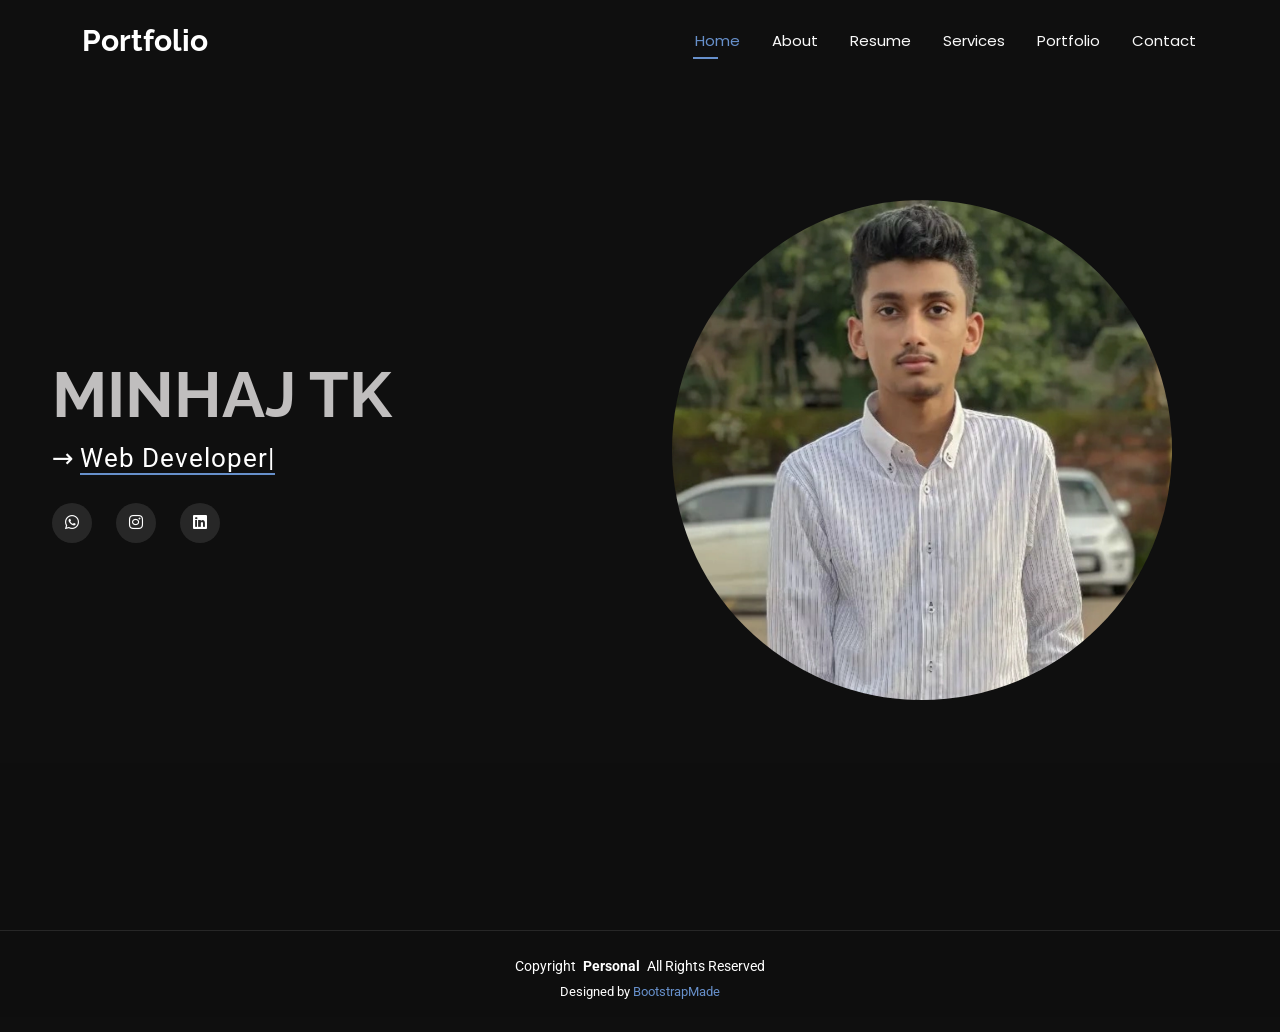
<file: index.html>
<!DOCTYPE html>
<html lang="en">

<head>
  <meta charset="utf-8">
  <meta content="width=device-width, initial-scale=1.0" name="viewport">
  <title> Minhaj TK | Portfolio</title>
  <meta name="description" content="">
  <meta name="keywords" content="">

  <!-- Favicons -->
  <link href="assets/img/apple-touch-icon.png" rel="apple-touch-icon">
  <link rel="icon" href="assets/img/fav.png">

  <!-- Fonts -->
  <link href="https://fonts.googleapis.com" rel="preconnect">
  <link href="https://fonts.gstatic.com" rel="preconnect" crossorigin>
  <link
    href="https://fonts.googleapis.com/css2?family=Roboto:ital,wght@0,100;0,300;0,400;0,500;0,700;0,900;1,100;1,300;1,400;1,500;1,700;1,900&family=Poppins:ital,wght@0,100;0,200;0,300;0,400;0,500;0,600;0,700;0,800;0,900;1,100;1,200;1,300;1,400;1,500;1,600;1,700;1,800;1,900&family=Raleway:ital,wght@0,100;0,200;0,300;0,400;0,500;0,600;0,700;0,800;0,900;1,100;1,200;1,300;1,400;1,500;1,600;1,700;1,800;1,900&display=swap"
    rel="stylesheet">

  <!-- Vendor CSS Files -->
  <link href="assets/vendor/bootstrap/css/bootstrap.min.css" rel="stylesheet">
  <link href="assets/vendor/bootstrap-icons/bootstrap-icons.css" rel="stylesheet">
  <link href="assets/vendor/aos/aos.css" rel="stylesheet">
  <link href="assets/vendor/swiper/swiper-bundle.min.css" rel="stylesheet">
  <link href="assets/vendor/glightbox/css/glightbox.min.css" rel="stylesheet">

  <!-- Main CSS File -->
  <link href="assets/css/main.css" rel="stylesheet">

  <!-- =======================================================
  * Template Name: Personal
  * Template URL: https://bootstrapmade.com/personal-free-resume-bootstrap-template/
  * Updated: Mar 05 2025 with Bootstrap v5.3.3
  * Author: BootstrapMade.com
  * License: https://bootstrapmade.com/license/
  ======================================================== -->

</head>

<body class="index-page">

  <header id="header" class="header d-flex align-items-center fixed-top">
    <div class="container-fluid container-xl position-relative d-flex align-items-center justify-content-between">

      <a href="index.html" class="logo d-flex align-items-center">
        <!-- Uncomment the line below if you also wish to use an image logo -->
        <!-- <img src="assets/img/logo.webp" alt=""> -->
        <h1 class="sitename">Portfolio</h1>
      </a>

      <nav id="navmenu" class="navmenu">
        <ul>
          <li><a href="index.html" class="active" target="_self">Home</a></li>
          <li><a href="about.html" target="_self">About</a></li>
          <li><a href="resume.html" target="_self">Resume</a></li>
          <li><a href="services.html" target="_self">Services</a></li>
          <li><a href="portfolio.html" target="_self">Portfolio</a></li>
          <li><a href="contact.html" target="_self">Contact</a></li>
        </ul>
        <i class="mobile-nav-toggle d-xl-none bi bi-list"></i>
      </nav>

    </div>
  </header>

  <main class="main">

    <!-- Hero Section -->
    <div class="photo d-flex">
      <section id="hero" class="hero section dark-background">
        <div class="size container" data-aos="zoom-out" data-aos-delay="100">
          <h2 id="name1">MINHAJ TK</h2>

          <p>→ <span class="typed" data-typed-items="Web Developer,Gamer"></span><span
              class="typed-cursor typed-cursor--blink"></span></p>
          <div class="social-links">
            <a href="https://wa.me/919567146349"><i class="bi bi-whatsapp"></i></a>
            <!-- <a href="https://www.facebook.com/minnnhaj"><i class="bi bi-facebook"></i></a> -->
            <a href="https://www.instagram.com/minnnhaj_/"><i class="bi bi-instagram"></i></a>
            <a href="https://www.linkedin.com/in/minhaj-tk-1100672b1/"><i class="bi bi-linkedin"></i></a>
          </div>
        </div>
        <div class="container" data-aos="zoom-out" data-aos-delay="100">
          <img src="./assets/img/profile1.webp" class="img-fluid rounded-circle custom-img" alt="Profile Image">
        </div>
    </div>

    </section><!-- /Hero Section -->

  </main>

  <footer id="footer" class="footer dark-background">
    <div class="copyright">
      <span>Copyright</span> <strong class="px-1 sitename">Personal</strong> <span>All Rights Reserved</span>
    </div>
    <div class="credits">
      <!-- All the links in the footer should remain intact. -->
      <!-- You can delete the links only if you've purchased the pro version. -->
      <!-- Licensing information: https://bootstrapmade.com/license/ -->
      <!-- Purchase the pro version with working PHP/AJAX contact form: [buy-url] -->
      Designed by <a href="https://bootstrapmade.com/">BootstrapMade</a>
    </div>
    </div>
    </div>
  </footer>

  <!-- Scroll Top -->
  <a href="#" id="scroll-top" class="scroll-top d-flex align-items-center justify-content-center"><i
      class="bi bi-arrow-up-short"></i></a>

  <!-- Preloader -->
  <div id="preloader"></div>

  <!-- Vendor JS Files -->
  <script src="assets/vendor/bootstrap/js/bootstrap.bundle.min.js"></script>
  <script src="assets/vendor/php-email-form/validate.js"></script>
  <script src="assets/vendor/aos/aos.js"></script>
  <script src="assets/vendor/typed.js/typed.umd.js"></script>
  <script src="assets/vendor/purecounter/purecounter_vanilla.js"></script>
  <script src="assets/vendor/waypoints/noframework.waypoints.js"></script>
  <script src="assets/vendor/swiper/swiper-bundle.min.js"></script>
  <script src="assets/vendor/glightbox/js/glightbox.min.js"></script>
  <script src="assets/vendor/imagesloaded/imagesloaded.pkgd.min.js"></script>
  <script src="assets/vendor/isotope-layout/isotope.pkgd.min.js"></script>

  <!-- Main JS File -->
  <script src="assets/js/main.js"></script>

</body>

</html>
</file>
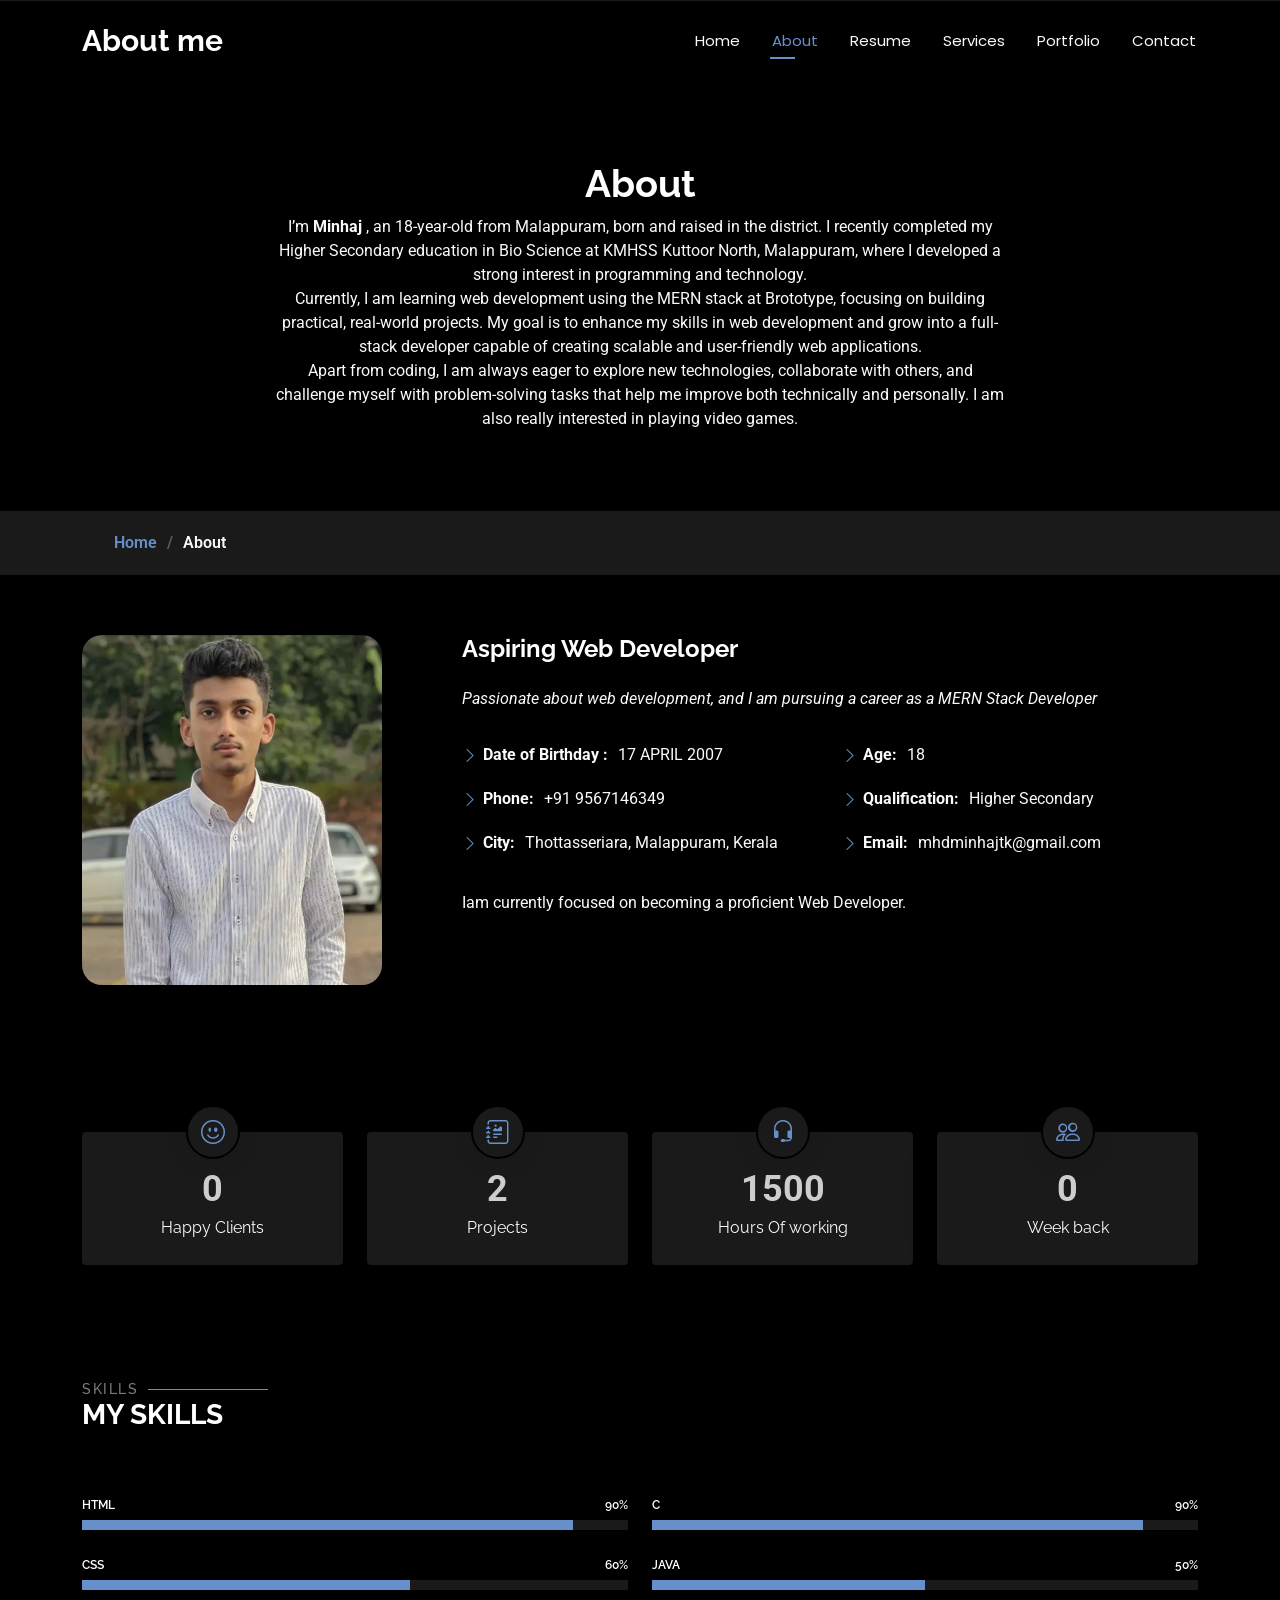
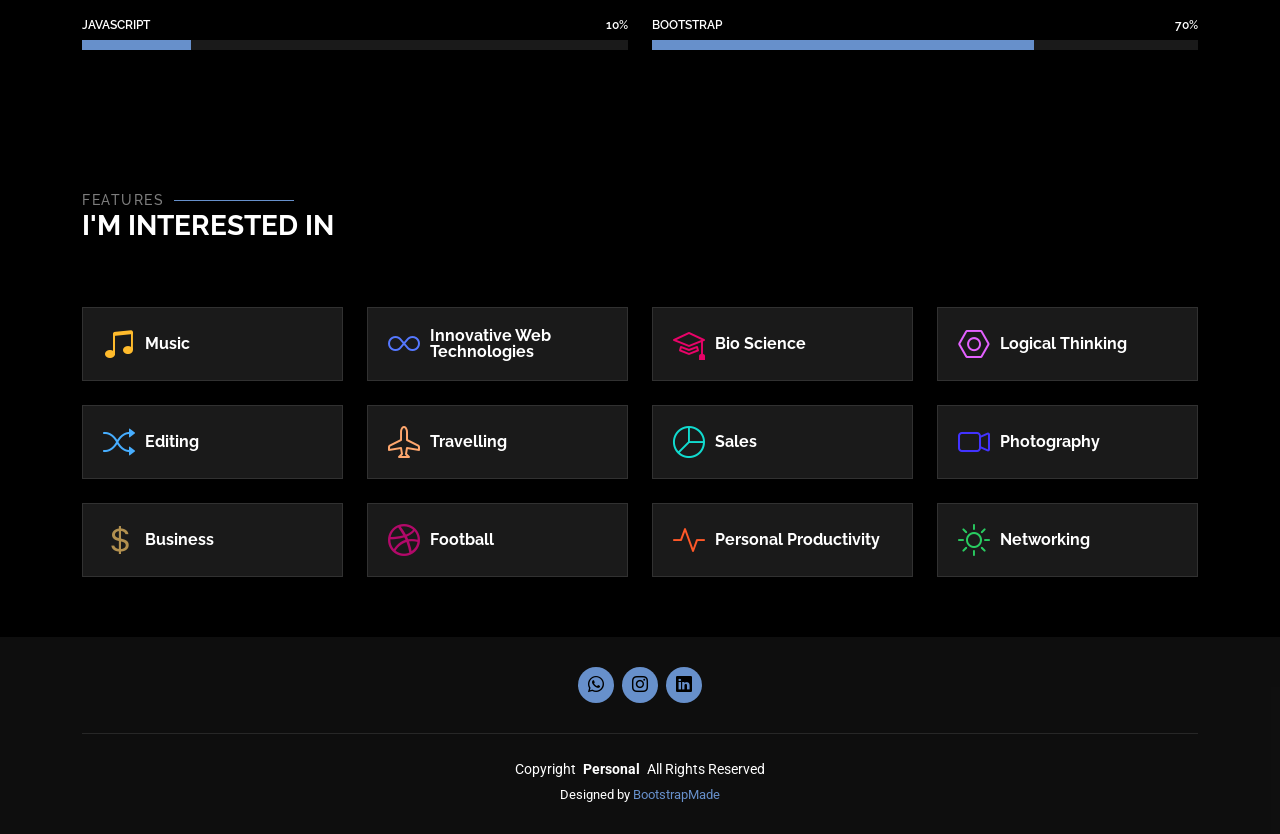
<file: about.html>
<!DOCTYPE html>
<html lang="en">

<head>
  <meta charset="utf-8">
  <meta content="width=device-width, initial-scale=1.0" name="viewport">
  <title>About | Minhaj</title>
  <meta name="description" content="">
  <meta name="keywords" content="">

  <!-- Favicons -->
  <link href="assets/img/apple-touch-icon.png" rel="apple-touch-icon">
  <link rel="icon" href="assets/img/fav.png">

  <!-- Fonts -->
  <link href="https://fonts.googleapis.com" rel="preconnect">
  <link href="https://fonts.gstatic.com" rel="preconnect" crossorigin>
  <link
    href="https://fonts.googleapis.com/css2?family=Roboto:ital,wght@0,100;0,300;0,400;0,500;0,700;0,900;1,100;1,300;1,400;1,500;1,700;1,900&family=Poppins:ital,wght@0,100;0,200;0,300;0,400;0,500;0,600;0,700;0,800;0,900;1,100;1,200;1,300;1,400;1,500;1,600;1,700;1,800;1,900&family=Raleway:ital,wght@0,100;0,200;0,300;0,400;0,500;0,600;0,700;0,800;0,900;1,100;1,200;1,300;1,400;1,500;1,600;1,700;1,800;1,900&display=swap"
    rel="stylesheet">

  <!-- Vendor CSS Files -->
  <link href="assets/vendor/bootstrap/css/bootstrap.min.css" rel="stylesheet">
  <link href="assets/vendor/bootstrap-icons/bootstrap-icons.css" rel="stylesheet">
  <link href="assets/vendor/aos/aos.css" rel="stylesheet">
  <link href="assets/vendor/swiper/swiper-bundle.min.css" rel="stylesheet">
  <link href="assets/vendor/glightbox/css/glightbox.min.css" rel="stylesheet">

  <!-- Main CSS File -->
  <link href="assets/css/main.css" rel="stylesheet">

  <!-- =======================================================
  * Template Name: Personal
  * Template URL: https://bootstrapmade.com/personal-free-resume-bootstrap-template/
  * Updated: Mar 05 2025 with Bootstrap v5.3.3
  * Author: BootstrapMade.com
  * License: https://bootstrapmade.com/license/
  ======================================================== -->
</head>

<body class="about-page">

  <header id="header" class="header d-flex align-items-center fixed-top">
    <div class="container-fluid container-xl position-relative d-flex align-items-center justify-content-between">

      <a href="index.html" class="logo d-flex align-items-center">
        <!-- Uncomment the line below if you also wish to use an image logo -->
        <!-- <img src="assets/img/logo.webp" alt=""> -->
        <h1 class="sitename">About me</h1>
      </a>

      <nav id="navmenu" class="navmenu">
        <ul>
          <li><a href="index.html" target="_self">Home</a></li>
          <li><a href="about.html" class="active" target="_self">About</a></li>
          <li><a href="resume.html" target="_self">Resume</a></li>
          <li><a href="services.html" target="_self">Services</a></li>
          <li><a href="portfolio.html" target="_self">Portfolio</a></li>
          <li><a href="contact.html" target="_self">Contact</a></li>
        </ul>
        <i class="mobile-nav-toggle d-xl-none bi bi-list"></i>
      </nav>

    </div>
  </header>

  <main class="main">

    <!-- Page Title -->
    <div class="page-title" data-aos="fade">
      <div class="heading">
        <div class="container">
          <div class="row d-flex justify-content-center text-center">
            <div class="col-lg-8">
              <h1>About</h1>
              <p class="mb-0">
                I’m <strong>Minhaj</strong> , an 18-year-old from Malappuram, born and raised in the district. I
                recently completed my Higher Secondary education in Bio Science at KMHSS Kuttoor North, Malappuram,
                where I developed a strong interest in programming and technology. <br>
                Currently, I am learning web development using the MERN stack at Brototype, focusing on building
                practical, real-world projects. My goal is to enhance my skills in web development and grow into a
                full-stack developer capable of creating scalable and user-friendly web applications. <br>
                Apart from coding, I am always eager to explore new technologies, collaborate with others, and challenge
                myself with problem-solving tasks that help me improve both technically and personally. I am also really
                interested in playing video games.
              </p>
            </div>
          </div>
        </div>
      </div>
      <nav class="breadcrumbs">
        <div class="container">
          <ol>
            <li><a href="index.html">Home</a></li>
            <li class="current">About</li>
          </ol>
        </div>
      </nav>
    </div><!-- End Page Title -->

    <!-- About Section -->
    <section id="about" class="about section">

      <div class="container" data-aos="fade-up" data-aos-delay="100">

        <div class="row gy-4 justify-content-center">
          <div class="col-lg-4">
            <img src="./assets/img/profile1.webp" class="img-fluid" alt=""
              style="width: 300px; height: 350px; border-radius: 20px;">
          </div>
          <div class="col-lg-8 content">
            <h2>Aspiring Web Developer</h2>
            <p class="fst-italic py-3">
              Passionate about web development, and I am pursuing a career as a MERN Stack Developer
            </p>
            <div class="row">
              <div class="col-lg-6">
                <ul>
                  <li><i class="bi bi-chevron-right"></i> <strong>Date of Birthday :</strong> <span>17 APRIL 2007</span>
                  </li>
                  <li><i class="bi bi-chevron-right"></i> <strong>Phone:</strong> <span>+91 9567146349</span></li>
                  <li><i class="bi bi-chevron-right"></i> <strong>City:</strong> <span>Thottasseriara, Malappuram,
                      Kerala</span></li>
                </ul>
              </div>
              <div class="col-lg-6">
                <ul>
                  <li><i class="bi bi-chevron-right"></i> <strong>Age:</strong> <span>18</span></li>
                  <li><i class="bi bi-chevron-right"></i> <strong>Qualification:</strong> <span>Higher Secondary</span>
                  </li>
                  <li><i class="bi bi-chevron-right"></i> <strong>Email:</strong> <span>mhdminhajtk@gmail.com</span>
                  </li>
                </ul>
              </div>
            </div>
            <p class="py-3">
              Iam currently focused on becoming a proficient Web Developer.

            </p>
          </div>
        </div>

      </div>

    </section><!-- /About Section -->

    <!-- Stats Section -->
    <section id="stats" class="stats section">

      <div class="container" data-aos="fade-up" data-aos-delay="100">

        <div class="row gy-4">

          <div class="col-lg-3 col-md-6 d-flex flex-column align-items-center">
            <i class="bi bi-emoji-smile"></i>
            <div class="stats-item">
              <span data-purecounter-start="0" data-purecounter-end="0" data-purecounter-duration="0"
                class="purecounter"></span>
              <p>Happy Clients</p>
            </div>
          </div><!-- End Stats Item -->

          <div class="col-lg-3 col-md-6 d-flex flex-column align-items-center">
            <i class="bi bi-journal-richtext"></i>
            <div class="stats-item">
              <span data-purecounter-start="0" data-purecounter-end="4" data-purecounter-duration="1"
                class="purecounter"></span>
              <p>Projects</p>
            </div>
          </div><!-- End Stats Item -->

          <div class="col-lg-3 col-md-6 d-flex flex-column align-items-center">
            <i class="bi bi-headset"></i>
            <div class="stats-item">
              <span data-purecounter-start="0" data-purecounter-end="2500" data-purecounter-duration="1"
                class="purecounter"></span>
              <p>Hours Of working</p>
            </div>
          </div><!-- End Stats Item -->

          <div class="col-lg-3 col-md-6 d-flex flex-column align-items-center">
            <i class="bi bi-people"></i>
            <div class="stats-item">
              <span data-purecounter-start="0" data-purecounter-end="0" data-purecounter-duration="0"
                class="purecounter"></span>
              <p>Week back</p>
            </div>
          </div><!-- End Stats Item -->

        </div>

      </div>

    </section><!-- /Stats Section -->

    <!-- Skills Section -->
    <section id="skills" class="skills section">

      <!-- Section Title -->
      <div class="container section-title" data-aos="fade-up">
        <h2>Skills</h2>
        <div><span>My</span> <span class="description-title">Skills</span></div>
      </div><!-- End Section Title -->

      <div class="container" data-aos="fade-up" data-aos-delay="100">

        <div class="row skills-content skills-animation">

          <div class="col-lg-6">

            <div class="progress">
              <span class="skill"><span>HTML</span> <i class="val">90%</i></span>
              <div class="progress-bar-wrap">
                <div class="progress-bar" role="progressbar" aria-valuenow="90" aria-valuemin="0" aria-valuemax="100">
                </div>
              </div>
            </div><!-- End Skills Item -->

            <div class="progress">
              <span class="skill"><span>CSS</span> <i class="val">60%</i></span>
              <div class="progress-bar-wrap">
                <div class="progress-bar" role="progressbar" aria-valuenow="60" aria-valuemin="0" aria-valuemax="100">
                </div>
              </div>
            </div><!-- End Skills Item -->

            <div class="progress">
              <span class="skill"><span>JavaScript</span> <i class="val">10%</i></span>
              <div class="progress-bar-wrap">
                <div class="progress-bar" role="progressbar" aria-valuenow="20" aria-valuemin="0" aria-valuemax="100">
                </div>
              </div>
            </div><!-- End Skills Item -->

          </div>

          <div class="col-lg-6">

            <div class="progress">
              <span class="skill"><span>C</span> <i class="val">90%</i></span>
              <div class="progress-bar-wrap">
                <div class="progress-bar" role="progressbar" aria-valuenow="90" aria-valuemin="0" aria-valuemax="100">
                </div>
              </div>
            </div><!-- End Skills Item -->

            <div class="progress">
              <span class="skill"><span>Java</span> <i class="val">50%</i></span>
              <div class="progress-bar-wrap">
                <div class="progress-bar" role="progressbar" aria-valuenow="50" aria-valuemin="0" aria-valuemax="100">
                </div>
              </div>
            </div><!-- End Skills Item -->

            <div class="progress">
              <span class="skill"><span>Bootstrap</span> <i class="val">70%</i></span>
              <div class="progress-bar-wrap">
                <div class="progress-bar" role="progressbar" aria-valuenow="70" aria-valuemin="0" aria-valuemax="100">
                </div>
              </div>
            </div><!-- End Skills Item -->

          </div>

        </div>

      </div>

    </section><!-- /Skills Section -->

    <!-- Interests Section -->
    <section id="interests" class="interests section">

      <!-- Section Title -->
      <div class="container section-title" data-aos="fade-up">
        <h2>Features</h2>
        <div><span>I'm</span> <span class="description-title">interested in</span></div>
      </div><!-- End Section Title -->

      <div class="container">

        <div class="row gy-4">

          <div class="col-lg-3 col-md-4" data-aos="fade-up" data-aos-delay="100">
            <div class="features-item">
              <i class="bi bi-music-note-beamed" style="color: #ffbb2c;"></i>
              <h3><a href="" class="stretched-link">Music</a></h3>
            </div>
          </div><!-- End Feature Item -->

          <div class="col-lg-3 col-md-4" data-aos="fade-up" data-aos-delay="200">
            <div class="features-item">
              <i class="bi bi-infinity" style="color: #5578ff;"></i>
              <h3><a href="" class="stretched-link">Innovative Web Technologies</a></h3>
            </div>
          </div><!-- End Feature Item -->

          <div class="col-lg-3 col-md-4" data-aos="fade-up" data-aos-delay="300">
            <div class="features-item">
              <i class="bi bi-mortarboard" style="color: #e80368;"></i>
              <h3><a href="" class="stretched-link">Bio Science</a></h3>
            </div>
          </div><!-- End Feature Item -->

          <div class="col-lg-3 col-md-4" data-aos="fade-up" data-aos-delay="400">
            <div class="features-item">
              <i class="bi bi-nut" style="color: #e361ff;"></i>
              <h3><a href="" class="stretched-link">Logical Thinking</a></h3>
            </div>
          </div><!-- End Feature Item -->

          <div class="col-lg-3 col-md-4" data-aos="fade-up" data-aos-delay="500">
            <div class="features-item">
              <i class="bi bi-shuffle" style="color: #47aeff;"></i>
              <h3><a href="" class="stretched-link">Editing</a></h3>
            </div>
          </div>
          <!-- End Feature Item -->

          <div class="col-lg-3 col-md-4" data-aos="fade-up" data-aos-delay="600">
            <div class="features-item">
              <i class="bi bi-airplane" style="color: #ffa76e;"></i>
              <h3><a href="" class="stretched-link">Travelling</a></h3>
            </div>
          </div>
          <!-- End Feature Item -->

          <div class="col-lg-3 col-md-4" data-aos="fade-up" data-aos-delay="700">
            <div class="features-item">
              <i class="bi bi-pie-chart" style="color: #11dbcf;"></i>
              <h3><a href="" class="stretched-link">Sales</a></h3>
            </div>
          </div>
          <!-- End Feature Item -->

          <div class="col-lg-3 col-md-4" data-aos="fade-up" data-aos-delay="800">
            <div class="features-item">
              <i class="bi bi-camera-video" style="color: #4233ff;"></i>
              <h3><a href="" class="stretched-link">Photography</a></h3>
            </div>
          </div>
          <!-- End Feature Item -->

          <div class="col-lg-3 col-md-4" data-aos="fade-up" data-aos-delay="900">
            <div class="features-item">
              <i class="bi bi-currency-dollar" style="color: #b2904f;"></i>
              <h3><a href="" class="stretched-link">Business</a></h3>
            </div>
          </div><!-- End Feature Item -->

          <div class="col-lg-3 col-md-4" data-aos="fade-up" data-aos-delay="1000">
            <div class="features-item">
              <i class="bi bi-dribbble" style="color: #b20969;"></i>
              <h3><a href="" class="stretched-link">Football</a></h3>
            </div>
          </div><!-- End Feature Item -->

          <div class="col-lg-3 col-md-4" data-aos="fade-up" data-aos-delay="1100">
            <div class="features-item">
              <i class="bi bi-activity" style="color: #ff5828;"></i>
              <h3><a href="" class="stretched-link">Personal Productivity</a></h3>
            </div>
          </div><!-- End Feature Item -->

          <div class="col-lg-3 col-md-4" data-aos="fade-up" data-aos-delay="1200">
            <div class="features-item">
              <i class="bi bi-brightness-high" style="color: #29cc61;"></i>
              <h3><a href="" class="stretched-link">Networking </a></h3>
            </div>
          </div><!-- End Feature Item -->

        </div>

      </div>

    </section><!-- /Interests Section -->

  </main>

  <footer id="footer" class="footer dark-background">
    <div class="container">
      <div class="social-links d-flex justify-content-center">
        <a href="https://wa.me/919567146349"><i class="bi bi-whatsapp"></i></a>
        <!-- <a href="https://www.facebook.com/minnnhaj"><i class="bi bi-facebook"></i></a> -->
        <a href="https://www.instagram.com/minnnhaj_/"><i class="bi bi-instagram"></i></a>
        <a href="https://www.linkedin.com/in/minhaj-tk-1100672b1/"><i class="bi bi-linkedin"></i></a>

      </div>

    </div>
    <div class="container">
      <div class="copyright">
        <span>Copyright</span> <strong class="px-1 sitename">Personal</strong> <span>All Rights Reserved</span>
      </div>
      <div class="credits">
        <!-- All the links in the footer should remain intact. -->
        <!-- You can delete the links only if you've purchased the pro version. -->
        <!-- Licensing information: https://bootstrapmade.com/license/ -->
        <!-- Purchase the pro version with working PHP/AJAX contact form: [buy-url] -->
        Designed by <a href="https://bootstrapmade.com/">BootstrapMade</a>
      </div>
    </div>
    </div>
  </footer>

  <!-- Scroll Top -->
  <a href="#" id="scroll-top" class="scroll-top d-flex align-items-center justify-content-center"><i
      class="bi bi-arrow-up-short"></i></a>

  <!-- Preloader -->
  <div id="preloader"></div>

  <!-- Vendor JS Files -->
  <script src="assets/vendor/bootstrap/js/bootstrap.bundle.min.js"></script>
  <script src="assets/vendor/php-email-form/validate.js"></script>
  <script src="assets/vendor/aos/aos.js"></script>
  <script src="assets/vendor/typed.js/typed.umd.js"></script>
  <script src="assets/vendor/purecounter/purecounter_vanilla.js"></script>
  <script src="assets/vendor/waypoints/noframework.waypoints.js"></script>
  <script src="assets/vendor/swiper/swiper-bundle.min.js"></script>
  <script src="assets/vendor/glightbox/js/glightbox.min.js"></script>
  <script src="assets/vendor/imagesloaded/imagesloaded.pkgd.min.js"></script>
  <script src="assets/vendor/isotope-layout/isotope.pkgd.min.js"></script>

  <!-- Main JS File -->
  <script src="assets/js/main.js"></script>

</body>

</html>
</file>
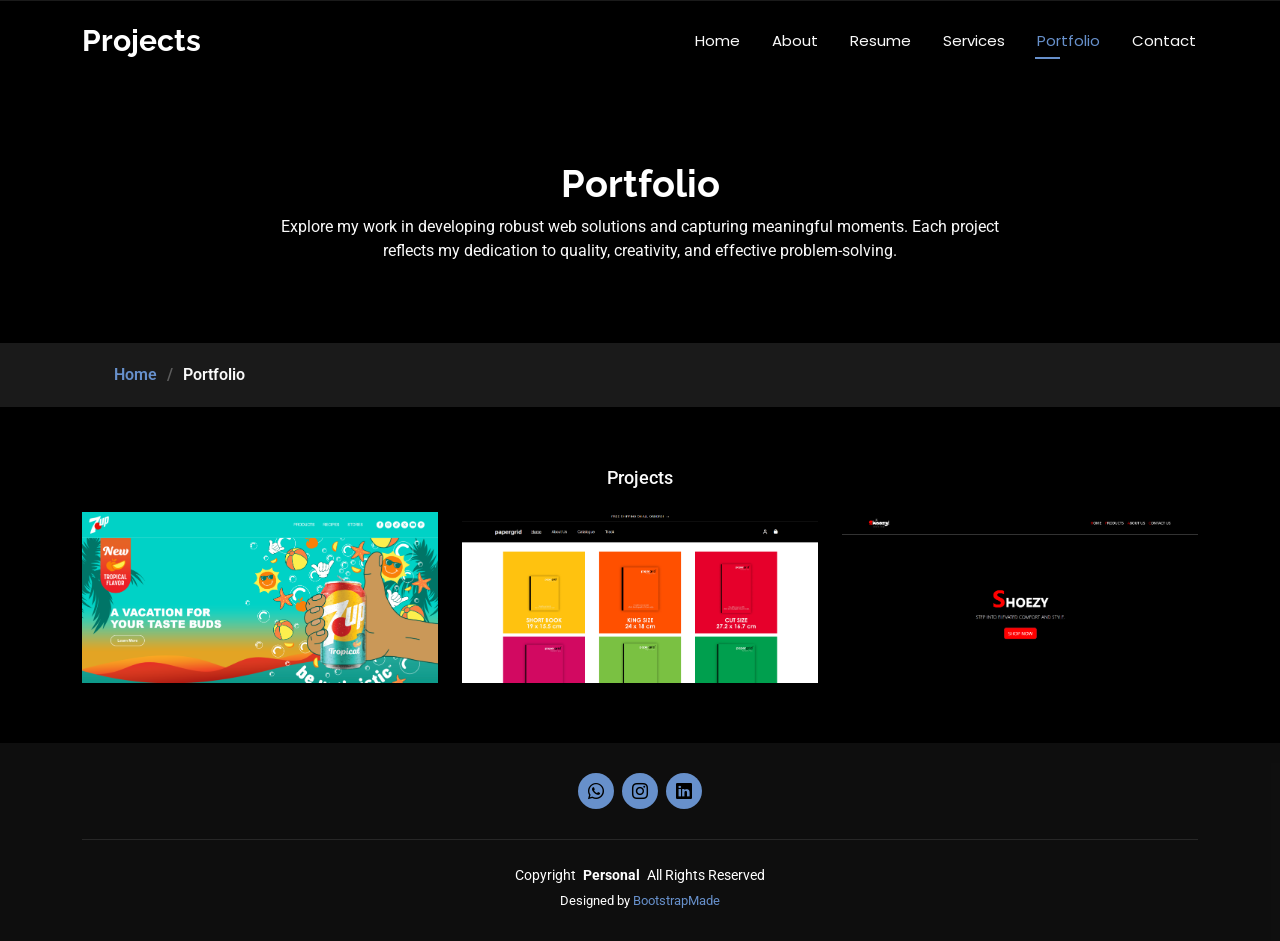
<file: portfolio.html>
<!DOCTYPE html>
<html lang="en">

<head>
  <meta charset="utf-8">
  <meta content="width=device-width, initial-scale=1.0" name="viewport">
  <title>Portfolio | Minhaj</title>
  <meta name="description" content="">
  <meta name="keywords" content="">

  <!-- Favicons -->
  <link rel="icon" href="assets/img/fav.png">
  <link href="assets/img/apple-touch-icon" rel="apple-touch-icon">

  <!-- Fonts -->
  <link href="https://fonts.googleapis.com" rel="preconnect">
  <link href="https://fonts.gstatic.com" rel="preconnect" crossorigin>
  <link
    href="https://fonts.googleapis.com/css2?family=Roboto:ital,wght@0,100;0,300;0,400;0,500;0,700;0,900;1,100;1,300;1,400;1,500;1,700;1,900&family=Poppins:ital,wght@0,100;0,200;0,300;0,400;0,500;0,600;0,700;0,800;0,900;1,100;1,200;1,300;1,400;1,500;1,600;1,700;1,800;1,900&family=Raleway:ital,wght@0,100;0,200;0,300;0,400;0,500;0,600;0,700;0,800;0,900;1,100;1,200;1,300;1,400;1,500;1,600;1,700;1,800;1,900&display=swap"
    rel="stylesheet">

  <!-- Vendor CSS Files -->
  <link href="assets/vendor/bootstrap/css/bootstrap.min.css" rel="stylesheet">
  <link href="assets/vendor/bootstrap-icons/bootstrap-icons.css" rel="stylesheet">
  <link href="assets/vendor/aos/aos.css" rel="stylesheet">
  <link href="assets/vendor/swiper/swiper-bundle.min.css" rel="stylesheet">
  <link href="assets/vendor/glightbox/css/glightbox.min.css" rel="stylesheet">

  <!-- Main CSS File -->
  <link href="assets/css/main.css" rel="stylesheet">

  <!-- =======================================================
  * Template Name: Personal
  * Template URL: https://bootstrapmade.com/personal-free-resume-bootstrap-template/
  * Updated: Mar 05 2025 with Bootstrap v5.3.3
  * Author: BootstrapMade.com
  * License: https://bootstrapmade.com/license/
  ======================================================== -->
</head>

<body class="portfolio-page">

  <header id="header" class="header d-flex align-items-center fixed-top">
    <div class="container-fluid container-xl position-relative d-flex align-items-center justify-content-between">

      <a href="index.html" class="logo d-flex align-items-center">
        <!-- Uncomment the line below if you also wish to use an image logo -->
        <!-- <img src="assets/img/logo.webp" alt=""> -->
        <h1 class="sitename">Projects</h1>
      </a>

      <nav id="navmenu" class="navmenu">
        <ul>
          <li><a href="index.html" target="_self">Home</a></li>
          <li><a href="about.html" target="_self">About</a></li>
          <li><a href="resume.html" target="_self">Resume</a></li>
          <li><a href="services.html" target="_self">Services</a></li>
          <li><a href="portfolio.html" class="active" target="_self">Portfolio</a></li>
          <li><a href="contact.html" target="_self">Contact</a></li>
        </ul>
        <i class="mobile-nav-toggle d-xl-none bi bi-list"></i>
      </nav>

    </div>
  </header>

  <main class="main">

    <!-- Page Title -->
    <div class="page-title" data-aos="fade">
      <div class="heading">
        <div class="container">
          <div class="row d-flex justify-content-center text-center">
            <div class="col-lg-8">
              <h1>Portfolio</h1>
              <p class="mb-0">Explore my work in developing robust web solutions and capturing meaningful moments. Each
                project reflects my dedication to quality, creativity, and effective problem-solving.</p>
            </div>
          </div>
        </div>
      </div>
      <nav class="breadcrumbs">
        <div class="container">
          <ol>
            <li><a href="index.html">Home</a></li>
            <li class="current">Portfolio</li>
          </ol>
        </div>
      </nav>
    </div><!-- End Page Title -->

    <!-- Portfolio Section -->
    <section id="portfolio" class="portfolio section">

      <div class="container">

        <div class="isotope-layout" data-default-filter="*" data-layout="masonry" data-sort="original-order">

          <ul class="portfolio-filters isotope-filters" data-aos="fade-up" data-aos-delay="100">
            <li data-filter=".filter-app">Projects</li>
          </ul><!-- End Portfolio Filters -->
          <div class="row gy-4 isotope-container" data-aos="fade-up" data-aos-delay="200">

            <div class="col-lg-4 col-md-6 portfolio-item isotope-item filter-app">
              <div class="portfolio-content h-100">
                <img src="./assets/img/portfolio/7up.png" class="img-fluid" alt="">
                <div class="portfolio-info">
                  <h4>Website 1</h4>
                  <p>Clone of 7up </p>
                  <a href="./assets/img/portfolio/7up.png" title="project 2" data-gallery="portfolio-gallery-app"
                    class="glightbox preview-link"><i class="bi bi-zoom-in"></i></a>
                  <a href="https://minhaj-tk.github.io/7up/" title="More Details" class="details-link"><i
                      class="bi bi-link-45deg"></i></a>
                </div>
              </div>
            </div><!-- End Portfolio Item -->

            <div class="col-lg-4 col-md-6 portfolio-item isotope-item filter-app">
              <div class="portfolio-content h-100">
                <img src="./assets/img/portfolio/papergrid.png" class="img-fluid" alt="">
                <div class="portfolio-info">
                  <h4>Website 2</h4>
                  <p>Clone of Papergrid </p>
                  <a href="./assets/img/portfolio/papergrid.png" title="Project 1" data-gallery="portfolio-gallery-app"
                    class="glightbox preview-link"><i class="bi bi-zoom-in"></i></a>
                  <a href="https://minhaj-tk.github.io/Papergrid/" title="More Details" class="details-link"><i
                      class="bi bi-link-45deg"></i></a>
                </div>
              </div>
            </div><!-- End Portfolio Item -->


            <div class="col-lg-4 col-md-6 portfolio-item isotope-item filter-app">
              <div class="portfolio-content h-100">
                <img src="./assets/img/portfolio/shoezy.png" class="img-fluid" alt="">
                <div class="portfolio-info">
                  <h4>Website 3</h4>
                  <p>Custom Shoe Store </p>
                  <a href="./assets/img/portfolio/shoezy.png" title="Project 1" data-gallery="portfolio-gallery-app"
                    class="glightbox preview-link"><i class="bi bi-zoom-in"></i></a>
                  <a href="https://minhaj-tk.github.io/Shoezy/" title="More Details" class="details-link"><i
                      class="bi bi-link-45deg"></i></a>
                </div>
              </div>
            </div><!-- End Portfolio Item -->

          </div><!-- End Portfolio Container -->

        </div>

      </div>

    </section><!-- /Portfolio Section -->

  </main>

  <footer id="footer" class="footer dark-background">
    <div class="container">

      <div class="social-links d-flex justify-content-center">
        <a href="https://wa.me/919567146349"><i class="bi bi-whatsapp"></i></a>
        <!-- <a href="https://www.facebook.com/minnnhaj"><i class="bi bi-facebook"></i></a> -->
        <a href="https://www.instagram.com/minnnhaj_/"><i class="bi bi-instagram"></i></a>
        <a href="https://www.linkedin.com/in/minhaj-tk-1100672b1/"><i class="bi bi-linkedin"></i></a>

      </div>
    </div>
    <div class="container">
      <div class="copyright">
        <span>Copyright</span> <strong class="px-1 sitename">Personal</strong> <span>All Rights Reserved</span>
      </div>
      <div class="credits">
        <!-- All the links in the footer should remain intact. -->
        <!-- You can delete the links only if you've purchased the pro version. -->
        <!-- Licensing information: https://bootstrapmade.com/license/ -->
        <!-- Purchase the pro version with working PHP/AJAX contact form: [buy-url] -->
        Designed by <a href="https://bootstrapmade.com/">BootstrapMade</a>
      </div>
    </div>
    </div>
  </footer>

  <!-- Scroll Top -->
  <a href="#" id="scroll-top" class="scroll-top d-flex align-items-center justify-content-center"><i
      class="bi bi-arrow-up-short"></i></a>

  <!-- Preloader -->
  <div id="preloader"></div>

  <!-- Vendor JS Files -->
  <script src="assets/vendor/bootstrap/js/bootstrap.bundle.min.js"></script>
  <script src="assets/vendor/php-email-form/validate.js"></script>
  <script src="assets/vendor/aos/aos.js"></script>
  <script src="assets/vendor/typed.js/typed.umd.js"></script>
  <script src="assets/vendor/purecounter/purecounter_vanilla.js"></script>
  <script src="assets/vendor/waypoints/noframework.waypoints.js"></script>
  <script src="assets/vendor/swiper/swiper-bundle.min.js"></script>
  <script src="assets/vendor/glightbox/js/glightbox.min.js"></script>
  <script src="assets/vendor/imagesloaded/imagesloaded.pkgd.min.js"></script>
  <script src="assets/vendor/isotope-layout/isotope.pkgd.min.js"></script>

  <!-- Main JS File -->
  <script src="assets/js/main.js"></script>

</body>

</html>
</file>
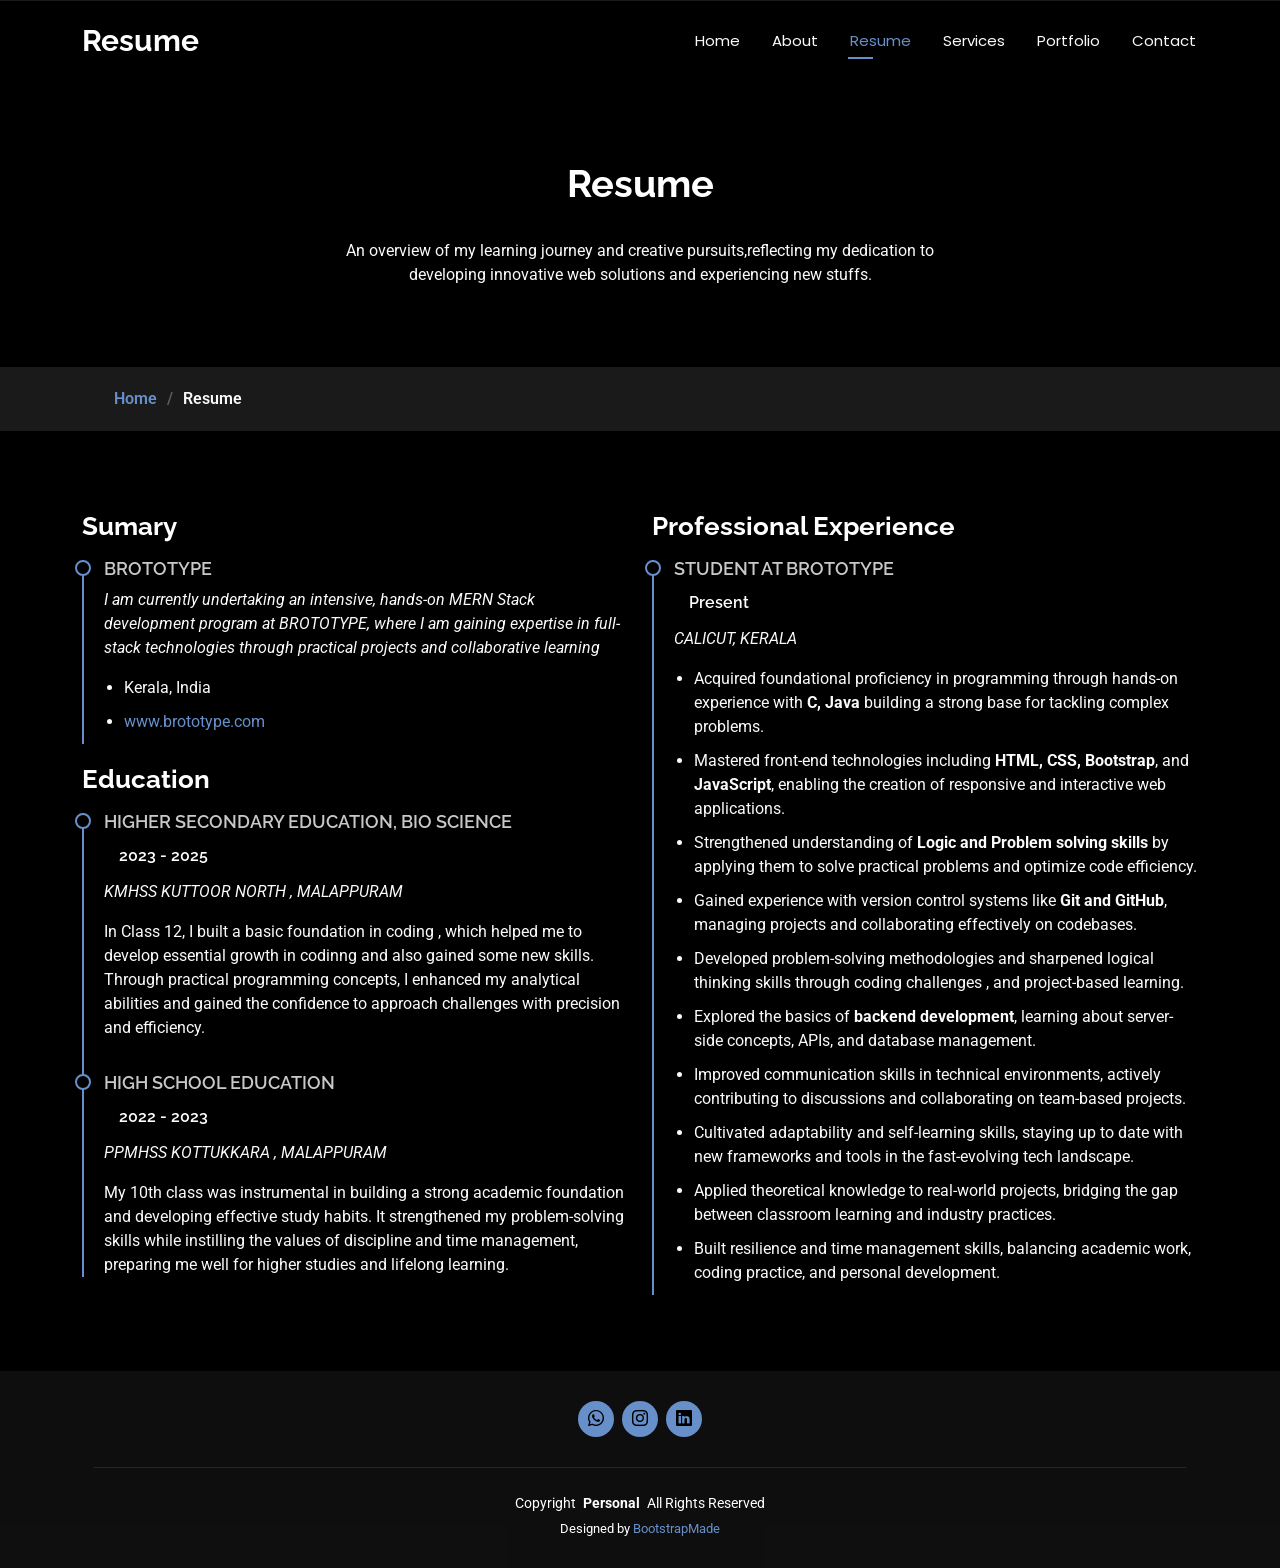
<file: resume.html>
<!DOCTYPE html>
<html lang="en">

<head>
  <meta charset="utf-8">
  <meta content="width=device-width, initial-scale=1.0" name="viewport">
  <title>Resume | Minhaj</title>
  <meta name="description" content="">
  <meta name="keywords" content="">

  <!-- Favicons -->
  <link rel="icon" href="assets/img/fav.png">
  <link href="assets/img/apple-touch-icon.png" rel="apple-touch-icon">

  <!-- Fonts -->
  <link href="https://fonts.googleapis.com" rel="preconnect">
  <link href="https://fonts.gstatic.com" rel="preconnect" crossorigin>
  <link
    href="https://fonts.googleapis.com/css2?family=Roboto:ital,wght@0,100;0,300;0,400;0,500;0,700;0,900;1,100;1,300;1,400;1,500;1,700;1,900&family=Poppins:ital,wght@0,100;0,200;0,300;0,400;0,500;0,600;0,700;0,800;0,900;1,100;1,200;1,300;1,400;1,500;1,600;1,700;1,800;1,900&family=Raleway:ital,wght@0,100;0,200;0,300;0,400;0,500;0,600;0,700;0,800;0,900;1,100;1,200;1,300;1,400;1,500;1,600;1,700;1,800;1,900&display=swap"
    rel="stylesheet">

  <!-- Vendor CSS Files -->
  <link href="assets/vendor/bootstrap/css/bootstrap.min.css" rel="stylesheet">
  <link href="assets/vendor/bootstrap-icons/bootstrap-icons.css" rel="stylesheet">
  <link href="assets/vendor/aos/aos.css" rel="stylesheet">
  <link href="assets/vendor/swiper/swiper-bundle.min.css" rel="stylesheet">
  <link href="assets/vendor/glightbox/css/glightbox.min.css" rel="stylesheet">

  <!-- Main CSS File -->
  <link href="assets/css/main.css" rel="stylesheet">

  <!-- =======================================================
  * Template Name: Personal
  * Template URL: https://bootstrapmade.com/personal-free-resume-bootstrap-template/
  * Updated: Mar 05 2025 with Bootstrap v5.3.3
  * Author: BootstrapMade.com
  * License: https://bootstrapmade.com/license/
  ======================================================== -->
</head>

<body class="resume-page">

  <header id="header" class="header d-flex align-items-center fixed-top">
    <div class="container-fluid container-xl position-relative d-flex align-items-center justify-content-between">

      <a href="index.html" class="logo d-flex align-items-center">
        <!-- Uncomment the line below if you also wish to use an image logo -->
        <!-- <img src="assets/img/logo.webp" alt=""> -->
        <h1 class="sitename">Resume</h1>
      </a>

      <nav id="navmenu" class="navmenu">
        <ul>
          <li><a href="index.html" target="_self">Home</a></li>
          <li><a href="about.html" target="_self">About</a></li>
          <li><a href="resume.html" class="active" target="_self">Resume</a></li>
          <li><a href="services.html" target="_self">Services</a></li>
          <li><a href="portfolio.html" target="_self">Portfolio</a></li>
          <li><a href="contact.html" target="_self">Contact</a></li>
        </ul>
        <i class="mobile-nav-toggle d-xl-none bi bi-list"></i>
      </nav>

    </div>
  </header>

  <main class="main">

    <!-- Page Title -->
    <div class="page-title" data-aos="fade">
      <div class="heading">
        <div class="container">
          <div class="row d-flex justify-content-center text-center">
            <div class="col-lg-8">
              <h1>Resume</h1><br>
              <p class="mb-0">
                An overview of my learning journey and creative pursuits,reflecting my dedication to <br> developing
                innovative web solutions and experiencing new stuffs.
              </p>
            </div>
          </div>
        </div>
      </div>
      <nav class="breadcrumbs">
        <div class="container">
          <ol>
            <li><a href="index.html">Home</a></li>
            <li class="current">Resume</li>
          </ol>
        </div>
      </nav>
    </div><!-- End Page Title -->

    <!-- Resume Section -->
    <section id="resume" class="resume section">

      <div class="container">

        <div class="row">

          <div class="col-lg-6" data-aos="fade-up" data-aos-delay="100">
            <h3 class="resume-title">Sumary</h3>

            <div class="resume-item pb-0">
              <h4>BROTOTYPE</h4>
              <p><em>
                  I am currently undertaking an intensive, hands-on MERN Stack development program at BROTOTYPE, where I
                  am gaining expertise in full-stack technologies through practical projects and collaborative learning
                </em></p>
              <ul>
                <li>Kerala, India</li>
                <li><a href="https://www.brototype.com/">www.brototype.com</a></li>
              </ul>
            </div><!-- Edn Resume Item -->

            <h3 class="resume-title">Education</h3>
            <div class="resume-item">
              <h4>HIGHER SECONDARY EDUCATION, BIO SCIENCE</h4>
              <h5>2023 - 2025</h5>
              <p><em>KMHSS KUTTOOR NORTH , MALAPPURAM</em></p>
              <p>In Class 12, I built a basic foundation in coding , which helped me to develop essential growth in
                codinng and also gained some new skills. Through practical programming concepts, I enhanced my
                analytical abilities and gained the confidence to approach challenges with precision and efficiency.</p>
            </div><!-- Edn Resume Item -->

            <div class="resume-item">
              <h4>HIGH SCHOOL EDUCATION</h4>
              <h5>2022 - 2023</h5>
              <p><em>PPMHSS KOTTUKKARA , MALAPPURAM</em></p>
              <p>My 10th class was instrumental in building a strong academic foundation and developing effective study
                habits. It strengthened my problem-solving skills while instilling the values of discipline and time
                management, preparing me well for higher studies and lifelong learning.</p>
            </div><!-- Edn Resume Item -->

          </div>

          <div class="col-lg-6" data-aos="fade-up" data-aos-delay="200">
            <h3 class="resume-title">Professional Experience</h3>
            <div class="resume-item">
              <h4>Student at BROTOTYPE</h4>
              <h5>Present</h5>
              <p><em>CALICUT, KERALA</em></p>
              <ul>
                <li>Acquired foundational proficiency in programming through hands-on experience with <strong>C,
                    Java</strong> building a strong base for tackling complex problems.</li>
                <li>Mastered front-end technologies including <strong>HTML, CSS, Bootstrap</strong>, and
                  <strong>JavaScript</strong>, enabling the creation of responsive and interactive web applications.
                </li>
                <li>Strengthened understanding of <strong>Logic and Problem solving skills</strong> by applying them to
                  solve practical problems and optimize code efficiency.</li>
                <li>Gained experience with version control systems like <strong>Git and GitHub</strong>, managing
                  projects and collaborating effectively on codebases.</li>
                <li>Developed problem-solving methodologies and sharpened logical thinking skills through coding
                  challenges , and project-based learning.</li>
                <li>Explored the basics of <strong>backend development</strong>, learning about server-side concepts,
                  APIs, and database management.</li>
                <li>Improved communication skills in technical environments, actively contributing to discussions and
                  collaborating on team-based projects.</li>
                <li>Cultivated adaptability and self-learning skills, staying up to date with new frameworks and tools
                  in the fast-evolving tech landscape.</li>
                <li>Applied theoretical knowledge to real-world projects, bridging the gap between classroom learning
                  and industry practices.</li>
                <li>Built resilience and time management skills, balancing academic work, coding practice, and personal
                  development.</li>
              </ul>

            </div><!-- Edn Resume Item -->
          </div>

        </div>

      </div>

    </section><!-- /Resume Section -->

  </main>

  <footer id="footer" class="footer dark-background">
    <div class="container">
      <div class="social-links d-flex justify-content-center">
        <a href="https://wa.me/919567146349"><i class="bi bi-whatsapp"></i></a>
        <!-- <a href="https://www.facebook.com/minnnhaj"><i class="bi bi-facebook"></i></a> -->
        <a href="https://www.instagram.com/minnnhaj_/"><i class="bi bi-instagram"></i></a>
        <a href="https://www.linkedin.com/in/minhaj-tk-1100672b1/"><i class="bi bi-linkedin"></i></a>
      </div>
      <div class="container">
        <div class="copyright">
          <span>Copyright</span> <strong class="px-1 sitename">Personal</strong> <span>All Rights Reserved</span>
        </div>
        <div class="credits">
          <!-- All the links in the footer should remain intact. -->
          <!-- You can delete the links only if you've purchased the pro version. -->
          <!-- Licensing information: https://bootstrapmade.com/license/ -->
          <!-- Purchase the pro version with working PHP/AJAX contact form: [buy-url] -->
          Designed by <a href="https://bootstrapmade.com/">BootstrapMade</a>
        </div>
      </div>
    </div>
  </footer>

  <!-- Scroll Top -->
  <a href="#" id="scroll-top" class="scroll-top d-flex align-items-center justify-content-center"><i
      class="bi bi-arrow-up-short"></i></a>

  <!-- Preloader -->
  <div id="preloader"></div>

  <!-- Vendor JS Files -->
  <script src="assets/vendor/bootstrap/js/bootstrap.bundle.min.js"></script>
  <script src="assets/vendor/php-email-form/validate.js"></script>
  <script src="assets/vendor/aos/aos.js"></script>
  <script src="assets/vendor/typed.js/typed.umd.js"></script>
  <script src="assets/vendor/purecounter/purecounter_vanilla.js"></script>
  <script src="assets/vendor/waypoints/noframework.waypoints.js"></script>
  <script src="assets/vendor/swiper/swiper-bundle.min.js"></script>
  <script src="assets/vendor/glightbox/js/glightbox.min.js"></script>
  <script src="assets/vendor/imagesloaded/imagesloaded.pkgd.min.js"></script>
  <script src="assets/vendor/isotope-layout/isotope.pkgd.min.js"></script>

  <!-- Main JS File -->
  <script src="assets/js/main.js"></script>

</body>

</html>
</file>
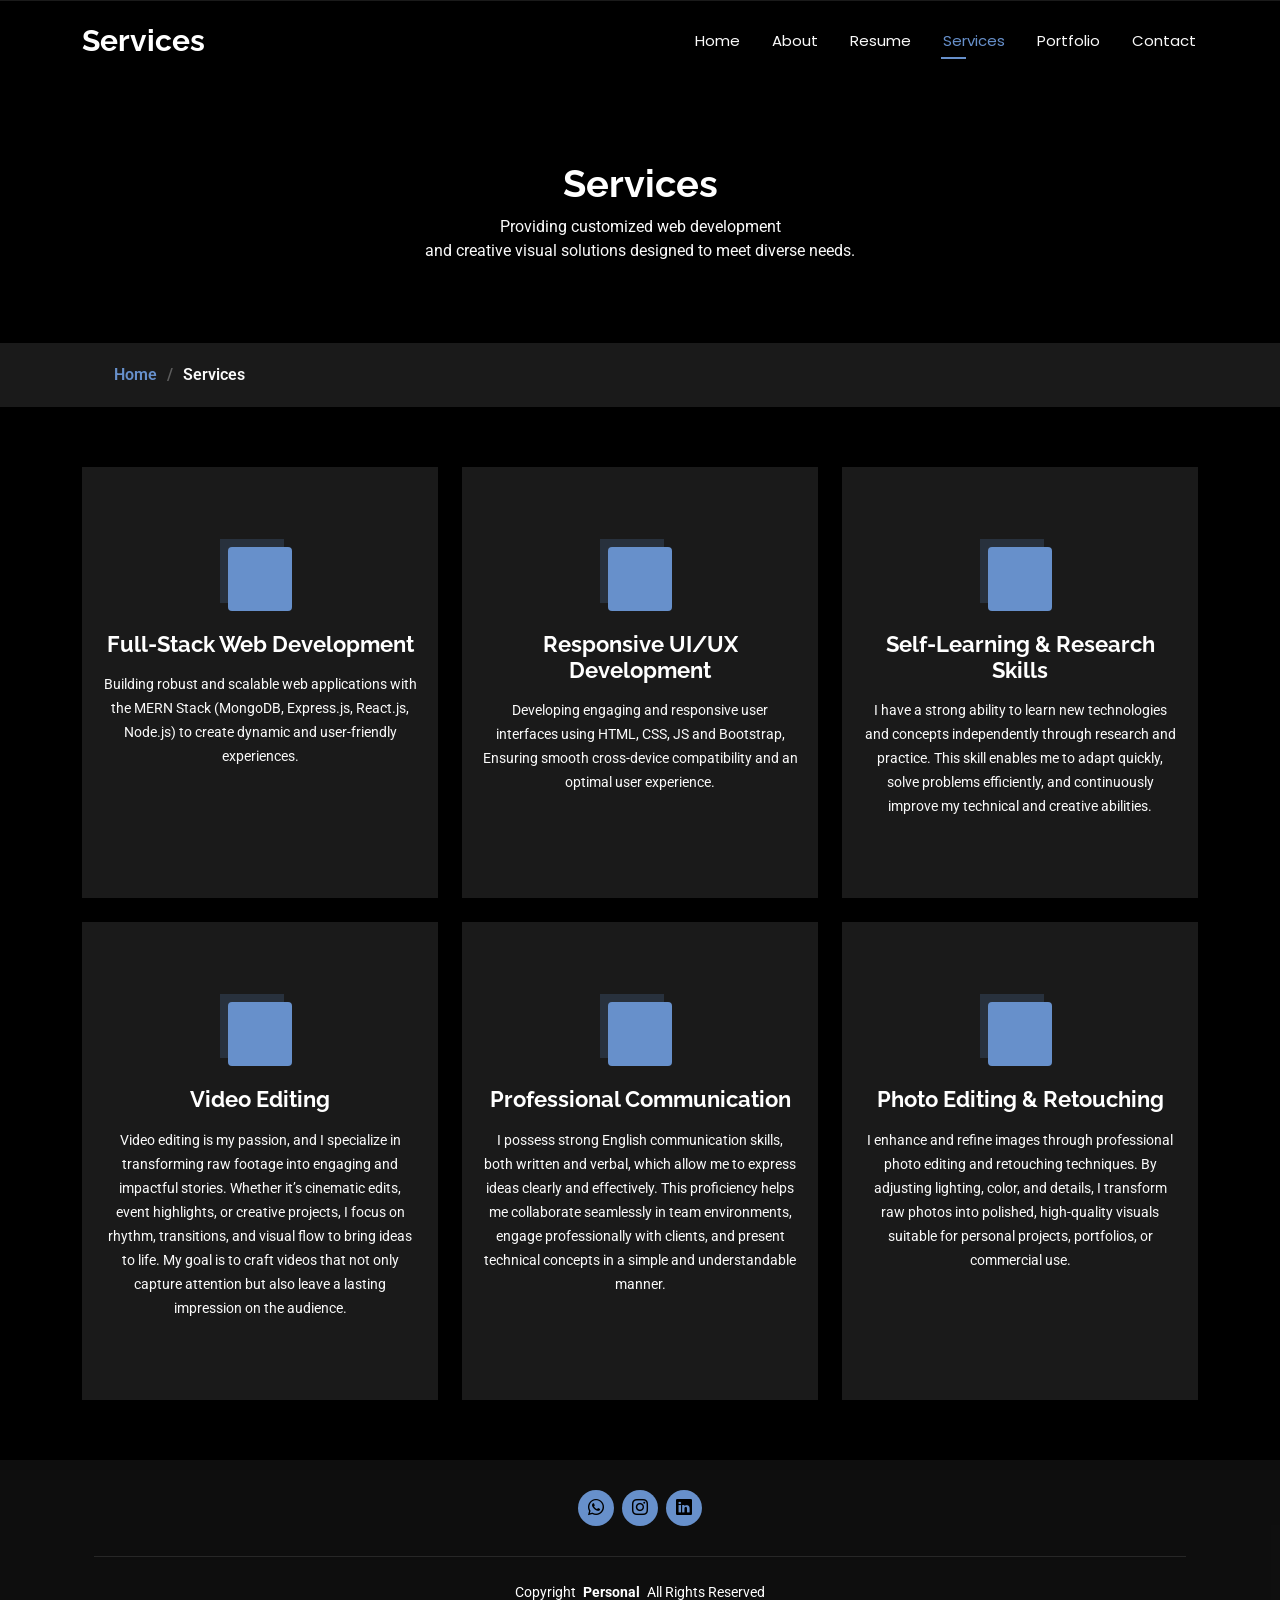
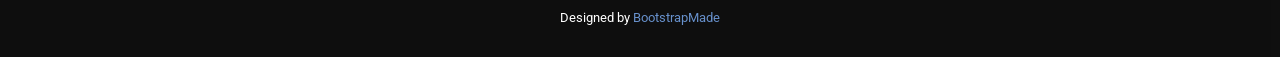
<file: services.html>
<!DOCTYPE html>
<html lang="en">

<head>
  <meta charset="utf-8">
  <meta content="width=device-width, initial-scale=1.0" name="viewport">
  <title>Services | Minhaj</title>
  <meta name="description" content="">
  <meta name="keywords" content="">

  <!-- Favicons -->
  <link rel="icon" href="assets/img/favicon.ico">
  <link href="assets/img/apple-touch-icon.png" rel="apple-touch-icon">

  <!-- Fonts -->
  <link href="https://fonts.googleapis.com" rel="preconnect">
  <link href="https://fonts.gstatic.com" rel="preconnect" crossorigin>
  <link
    href="https://fonts.googleapis.com/css2?family=Roboto:ital,wght@0,100;0,300;0,400;0,500;0,700;0,900;1,100;1,300;1,400;1,500;1,700;1,900&family=Poppins:ital,wght@0,100;0,200;0,300;0,400;0,500;0,600;0,700;0,800;0,900;1,100;1,200;1,300;1,400;1,500;1,600;1,700;1,800;1,900&family=Raleway:ital,wght@0,100;0,200;0,300;0,400;0,500;0,600;0,700;0,800;0,900;1,100;1,200;1,300;1,400;1,500;1,600;1,700;1,800;1,900&display=swap"
    rel="stylesheet">

  <!-- Vendor CSS Files -->
  <link href="assets/vendor/bootstrap/css/bootstrap.min.css" rel="stylesheet">
  <link href="assets/vendor/bootstrap-icons/bootstrap-icons.css" rel="stylesheet">
  <link href="assets/vendor/aos/aos.css" rel="stylesheet">
  <link href="assets/vendor/swiper/swiper-bundle.min.css" rel="stylesheet">
  <link href="assets/vendor/glightbox/css/glightbox.min.css" rel="stylesheet">

  <!-- Main CSS File -->
  <link href="assets/css/main.css" rel="stylesheet">

  <!-- =======================================================
  * Template Name: Personal
  * Template URL: https://bootstrapmade.com/personal-free-resume-bootstrap-template/
  * Updated: Mar 05 2025 with Bootstrap v5.3.3
  * Author: BootstrapMade.com
  * License: https://bootstrapmade.com/license/
  ======================================================== -->
</head>

<body class="services-page">

  <header id="header" class="header d-flex align-items-center fixed-top">
    <div class="container-fluid container-xl position-relative d-flex align-items-center justify-content-between">

      <a href="index.html" class="logo d-flex align-items-center">
        <!-- Uncomment the line below if you also wish to use an image logo -->
        <!-- <img src="assets/img/logo.webp" alt=""> -->
        <h1 class="sitename">Services</h1>
      </a>

      <nav id="navmenu" class="navmenu">
        <ul>
          <li><a href="index.html" target="_self">Home</a></li>
          <li><a href="about.html" target="_self">About</a></li>
          <li><a href="resume.html" target="_self">Resume</a></li>
          <li><a href="services.html" class="active" target="_self">Services</a></li>
          <li><a href="portfolio.html" target="_self">Portfolio</a></li>
          <li><a href="contact.html" target="_self">Contact</a></li>
        </ul>
        <i class="mobile-nav-toggle d-xl-none bi bi-list"></i>
      </nav>

    </div>
  </header>

  <main class="main">

    <!-- Page Title -->
    <div class="page-title" data-aos="fade">
      <div class="heading">
        <div class="container">
          <div class="row d-flex justify-content-center text-center">
            <div class="col-lg-8">
              <h1>Services</h1>
              <p class="mb-0">Providing customized web development <br>and creative visual solutions designed to meet
                diverse needs.</p>
            </div>
          </div>
        </div>
      </div>
      <nav class="breadcrumbs">
        <div class="container">
          <ol>
            <li><a href="index.html">Home</a></li>
            <li class="current">Services</li>
          </ol>
        </div>
      </nav>
    </div><!-- End Page Title -->

    <!-- Services Section -->
    <section id="services" class="services section">

      <div class="container">

        <div class="row gy-4">

          <div class="col-lg-4 col-md-6" data-aos="fade-up" data-aos-delay="100">
            <div class="service-item  position-relative">
              <div class="icon">
                <i class="bi bi-activity"></i>
              </div>
              <a href="service-details.html" class="stretched-link">
                <h3>Full-Stack Web Development</h3>
              </a>
              <p>Building robust and scalable web applications with the MERN Stack (MongoDB, Express.js, React.js,
                Node.js) to create dynamic and user-friendly experiences.</p>
            </div>
          </div><!-- End Service Item -->

          <div class="col-lg-4 col-md-6" data-aos="fade-up" data-aos-delay="200">
            <div class="service-item position-relative">
              <div class="icon">
                <i class="bi bi-broadcast"></i>
              </div>
              <a href="service-details.html" class="stretched-link">
                <h3>Responsive UI/UX Development</h3>
              </a>
              <p>Developing engaging and responsive user interfaces using HTML, CSS, JS and Bootstrap, Ensuring smooth
                cross-device compatibility and an optimal user experience.</p>
            </div>
          </div><!-- End Service Item -->

          <div class="col-lg-4 col-md-6" data-aos="fade-up" data-aos-delay="300">
            <div class="service-item position-relative">
              <div class="icon">
                <i class="bi bi-laptop"></i>
              </div>
              <a href="service-details.html" class="stretched-link">
                <h3>Self-Learning & Research Skills</h3>
              </a>
              <p>I have a strong ability to learn new technologies and concepts independently through research and
                practice. This skill enables me to adapt quickly, solve problems efficiently, and continuously improve
                my technical and creative abilities.</p>
            </div>
          </div><!-- End Service Item -->

          <div class="col-lg-4 col-md-6" data-aos="fade-up" data-aos-delay="400">
            <div class="service-item position-relative">
              <div class="icon">
                <i class="bi bi-camera-video"></i>
              </div>
              <a href="service-details.html" class="stretched-link">
                <h3>Video Editing </h3>
              </a>
              <p>Video editing is my passion, and I specialize in transforming raw footage into engaging and impactful
                stories. Whether it’s cinematic edits, event highlights, or creative projects, I focus on rhythm,
                transitions, and visual flow to bring ideas to life. My goal is to craft videos that not only capture
                attention but also leave a lasting impression on the audience.</p>
              <a href="service-details.html" class="stretched-link"></a>
            </div>
          </div><!-- End Service Item -->

          <div class="col-lg-4 col-md-6" data-aos="fade-up" data-aos-delay="500">
            <div class="service-item position-relative">
              <div class="icon">
                <i class="bi bi-soundwave"></i>
              </div>
              <a href="service-details.html" class="stretched-link">
                <h3>Professional Communication</h3>
              </a>
              <p>I possess strong English communication skills, both written and verbal, which allow me to express ideas
                clearly and effectively. This proficiency helps me collaborate seamlessly in team environments, engage
                professionally with clients, and present technical concepts in a simple and understandable manner.</p>
              <a href="service-details.html" class="stretched-link"></a>
            </div>
          </div><!-- End Service Item -->

          <div class="col-lg-4 col-md-6" data-aos="fade-up" data-aos-delay="600">
            <div class="service-item position-relative">
              <div class="icon">
                <i class="bi bi-shadows"></i>
              </div>
              <a href="service-details.html" class="stretched-link">
                <h3>Photo Editing & Retouching</h3>
              </a>
              <p>I enhance and refine images through professional photo editing and retouching techniques. By adjusting
                lighting, color, and details, I transform raw photos into polished, high-quality visuals suitable for
                personal projects, portfolios, or commercial use.</p>
              <a href="service-details.html" class="stretched-link"></a>
            </div>
          </div><!-- End Service Item -->

        </div>

      </div>

    </section><!-- /Services Section -->

  </main>

  <footer id="footer" class="footer dark-background">
    <div class="container">
      <div class="social-links d-flex justify-content-center">
        <a href="https://wa.me/919567146349"><i class="bi bi-whatsapp"></i></a>
        <!-- <a href="https://www.facebook.com/minnnhaj"><i class="bi bi-facebook"></i></a> -->
        <a href="https://www.instagram.com/minnnhaj_/"><i class="bi bi-instagram"></i></a>
        <a href="https://www.linkedin.com/in/minhaj-tk-1100672b1/"><i class="bi bi-linkedin"></i></a>

      </div>
      <div class="container">
        <div class="copyright">
          <span>Copyright</span> <strong class="px-1 sitename">Personal</strong> <span>All Rights Reserved</span>
        </div>
        <div class="credits">
          <!-- All the links in the footer should remain intact. -->
          <!-- You can delete the links only if you've purchased the pro version. -->
          <!-- Licensing information: https://bootstrapmade.com/license/ -->
          <!-- Purchase the pro version with working PHP/AJAX contact form: [buy-url] -->
          Designed by <a href="https://bootstrapmade.com/">BootstrapMade</a>
        </div>
      </div>
    </div>
  </footer>

  <!-- Scroll Top -->
  <a href="#" id="scroll-top" class="scroll-top d-flex align-items-center justify-content-center"><i
      class="bi bi-arrow-up-short"></i></a>

  <!-- Preloader -->
  <div id="preloader"></div>

  <!-- Vendor JS Files -->
  <script src="assets/vendor/bootstrap/js/bootstrap.bundle.min.js"></script>
  <script src="assets/vendor/php-email-form/validate.js"></script>
  <script src="assets/vendor/aos/aos.js"></script>
  <script src="assets/vendor/typed.js/typed.umd.js"></script>
  <script src="assets/vendor/purecounter/purecounter_vanilla.js"></script>
  <script src="assets/vendor/waypoints/noframework.waypoints.js"></script>
  <script src="assets/vendor/swiper/swiper-bundle.min.js"></script>
  <script src="assets/vendor/glightbox/js/glightbox.min.js"></script>
  <script src="assets/vendor/imagesloaded/imagesloaded.pkgd.min.js"></script>
  <script src="assets/vendor/isotope-layout/isotope.pkgd.min.js"></script>

  <!-- Main JS File -->
  <script src="assets/js/main.js"></script>

</body>

</html>
</file>
<file: assets/css/main.css>
/**
* Template Name: Personal
* Template URL: https://bootstrapmade.com/personal-free-resume-bootstrap-template/
* Updated: Mar 05 2025 with Bootstrap v5.3.3
* Author: BootstrapMade.com
* License: https://bootstrapmade.com/license/
*/

/*--------------------------------------------------------------
# Font & Color Variables
# Help: https://bootstrapmade.com/color-system/
--------------------------------------------------------------*/
/* Fonts */
:root {
  --default-font: "Roboto", system-ui, -apple-system, "Segoe UI", Roboto, "Helvetica Neue", Arial, "Noto Sans", "Liberation Sans", sans-serif, "Apple Color Emoji", "Segoe UI Emoji", "Segoe UI Symbol", "Noto Color Emoji";
  --heading-font: "Raleway", sans-serif;
  --nav-font: "Poppins", sans-serif;
}

/* Global Colors - The following color variables are used throughout the website. Updating them here will change the color scheme of the entire website */
:root {
  --background-color: #000000;
  /* Background color for the entire website, including individual sections */
  --default-color: #fafafa;
  /* Default color used for the majority of the text content across the entire website */
  --heading-color: #ffffff;
  /* Color for headings, subheadings and title throughout the website */
  --accent-color: #6790cb;
  /* Accent color that represents your brand on the website. It's used for buttons, links, and other elements that need to stand out */
  --surface-color: #1a1a1a;
  /* The surface color is used as a background of boxed elements within sections, such as cards, icon boxes, or other elements that require a visual separation from the global background. */
  --contrast-color: #000000;
  /* Contrast color for text, ensuring readability against backgrounds of accent, heading, or default colors. */
}

/* Nav Menu Colors - The following color variables are used specifically for the navigation menu. They are separate from the global colors to allow for more customization options */
:root {
  --nav-color: #fafafa;
  /* The default color of the main navmenu links */
  --nav-hover-color: #6790cb;
  /* Applied to main navmenu links when they are hovered over or active */
  --nav-mobile-background-color: #1a1a1a;
  /* Used as the background color for mobile navigation menu */
  --nav-dropdown-background-color: #1a1a1a;
  /* Used as the background color for dropdown items that appear when hovering over primary navigation items */
  --nav-dropdown-color: #fafafa;
  /* Used for navigation links of the dropdown items in the navigation menu. */
  --nav-dropdown-hover-color: #6790cb;
  /* Similar to --nav-hover-color, this color is applied to dropdown navigation links when they are hovered over. */
}

/* Color Presets - These classes override global colors when applied to any section or element, providing reuse of the sam color scheme. */

.light-background {
  --background-color: #1a1a1a;
  --surface-color: #343434;
}

.dark-background {
  --background-color: rgba(15, 15, 15, 0.975);
  --default-color: #ffffff;
  --heading-color: #ffffff;
  --surface-color: #292929f9;
  --contrast-color: #000000;
}

.custom-img {
  max-width: 100%;
  height: auto;
  border-radius: 50%;
  margin-right: 0;
}

@media (max-width: 888px) {
  .custom-img {
    width: 350px;
    height: 400px;
    margin-right: 150px;
  }
}

@media (max-width: 668px) {
  .custom-img {
    width: 250px;
    height: 200px;
    margin-right: 150px;
  }
}

@media (max-width: 468px) {
  .custom-img {
    width: 150px;
    height: 150px;
    margin-right: 150px;
  }
}

.container img {
  object-fit: cover;
  width: 500px;
}

/* Smooth scroll */
:root {
  scroll-behavior: smooth;
}

.size {
  margin-left: 40px;
}

/*--------------------------------------------------------------
# General Styling & Shared Classes
--------------------------------------------------------------*/
body {
  color: var(--default-color);
  background-color: var(--background-color);
  font-family: var(--default-font);
}

a {
  color: var(--accent-color);
  text-decoration: none;
  transition: 0.3s;
}

a:hover {
  color: color-mix(in srgb, var(--accent-color), transparent 25%);
  text-decoration: none;
}

h1,
h2,
h3,
h4,
h5,
h6 {
  color: var(--heading-color);
  font-family: var(--heading-font);
}

/* PHP Email Form Messages
------------------------------*/
.php-email-form .error-message {
  display: none;
  background: #df1529;
  color: #ffffff;
  text-align: left;
  padding: 15px;
  margin-bottom: 24px;
  font-weight: 600;
}

.php-email-form .sent-message {
  display: none;
  color: #ffffff;
  background: #059652;
  text-align: center;
  padding: 15px;
  margin-bottom: 24px;
  font-weight: 600;
}

.php-email-form .loading {
  display: none;
  background: var(--surface-color);
  text-align: center;
  padding: 15px;
  margin-bottom: 24px;
}

.php-email-form .loading:before {
  content: "";
  display: inline-block;
  border-radius: 50%;
  width: 24px;
  height: 24px;
  margin: 0 10px -6px 0;
  border: 3px solid var(--accent-color);
  border-top-color: var(--surface-color);
  animation: php-email-form-loading 1s linear infinite;
}

@keyframes php-email-form-loading {
  0% {
    transform: rotate(0deg);
  }

  100% {
    transform: rotate(360deg);
  }
}

/*--------------------------------------------------------------
# Global Header
--------------------------------------------------------------*/
.header {
  --background-color: rgba(0, 0, 0, 0);
  color: var(--default-color);
  background-color: var(--background-color);
  padding: 15px 0;
  transition: all 0.5s;
  z-index: 997;
}

.header .logo {
  line-height: 1;
}

.header .logo img {
  max-height: 32px;
  margin-right: 8px;
}

.header .logo h1 {
  font-size: 30px;
  margin: 0;
  font-weight: 700;
  color: var(--heading-color);
}

.scrolled .header {
  box-shadow: 0px 0 18px rgba(0, 0, 0.1);
}

/* Global Header on Scroll
------------------------------*/
.scrolled .header {
  --background-color: rgba(0, 0, 0, 0.8);
}

/*--------------------------------------------------------------
# Navigation Menu
--------------------------------------------------------------*/
/* Desktop Navigation */
@media (min-width: 1200px) {
  .navmenu {
    padding: 0;
  }

  .navmenu ul {
    margin: 0;
    padding: 0;
    display: flex;
    list-style: none;
    align-items: center;
  }

  .navmenu li {
    position: relative;
  }

  .navmenu>ul>li {
    white-space: nowrap;
    padding: 15px 14px;
  }

  .navmenu>ul>li:last-child {
    padding-right: 0;
  }

  .navmenu a,
  .navmenu a:focus {
    color: var(--nav-color);
    font-size: 15px;
    padding: 0 2px;
    font-family: var(--nav-font);
    font-weight: 400;
    display: flex;
    align-items: center;
    justify-content: space-between;
    white-space: nowrap;
    transition: 0.3s;
    position: relative;
  }

  .navmenu a i,
  .navmenu a:focus i {
    font-size: 12px;
    line-height: 0;
    margin-left: 5px;
    transition: 0.3s;
  }

  .navmenu>ul>li>a:before {
    content: "";
    position: absolute;
    height: 2px;
    bottom: -6px;
    left: 0;
    background-color: var(--nav-hover-color);
    visibility: hidden;
    width: 0px;
    transition: all 0.3s ease-in-out 0s;
  }

  .navmenu a:hover:before,
  .navmenu li:hover>a:before,
  .navmenu .active:before {
    visibility: visible;
    width: 25px;
  }

  .navmenu li:hover>a,
  .navmenu .active,
  .navmenu .active:focus {
    color: var(--nav-hover-color);
  }

  .navmenu .dropdown ul {
    margin: 0;
    padding: 10px 0;
    background: var(--nav-dropdown-background-color);
    display: block;
    position: absolute;
    visibility: hidden;
    left: 14px;
    top: 130%;
    opacity: 0;
    transition: 0.3s;
    border-radius: 4px;
    z-index: 99;
    box-shadow: 0px 0px 30px rgba(0, 0, 0, 0.1);
  }

  .navmenu .dropdown ul li {
    min-width: 200px;
  }

  .navmenu .dropdown ul a {
    padding: 10px 20px;
    font-size: 15px;
    text-transform: none;
    color: var(--nav-dropdown-color);
  }

  .navmenu .dropdown ul a i {
    font-size: 12px;
  }

  .navmenu .dropdown ul a:hover,
  .navmenu .dropdown ul .active:hover,
  .navmenu .dropdown ul li:hover>a {
    color: var(--nav-dropdown-hover-color);
  }

  .navmenu .dropdown:hover>ul {
    opacity: 1;
    top: 100%;
    visibility: visible;
  }

  .navmenu .dropdown .dropdown ul {
    top: 0;
    left: -90%;
    visibility: hidden;
  }

  .navmenu .dropdown .dropdown:hover>ul {
    opacity: 1;
    top: 0;
    left: -100%;
    visibility: visible;
  }
}

/* Mobile Navigation */
@media (max-width: 1199px) {
  .mobile-nav-toggle {
    color: var(--nav-color);
    font-size: 28px;
    line-height: 0;
    margin-right: 10px;
    cursor: pointer;
    transition: color 0.3s;
  }

  .navmenu {
    padding: 0;
    z-index: 9997;
  }

  .navmenu ul {
    display: none;
    list-style: none;
    position: absolute;
    inset: 60px 20px 20px 20px;
    padding: 10px 0;
    margin: 0;
    border-radius: 6px;
    background-color: var(--nav-mobile-background-color);
    border: 1px solid color-mix(in srgb, var(--default-color), transparent 90%);
    box-shadow: none;
    overflow-y: auto;
    transition: 0.3s;
    z-index: 9998;
  }

  .navmenu a,
  .navmenu a:focus {
    color: var(--nav-dropdown-color);
    padding: 10px 20px;
    font-family: var(--nav-font);
    font-size: 17px;
    font-weight: 500;
    display: flex;
    align-items: center;
    justify-content: space-between;
    white-space: nowrap;
    transition: 0.3s;
  }

  .navmenu a i,
  .navmenu a:focus i {
    font-size: 12px;
    line-height: 0;
    margin-left: 5px;
    width: 30px;
    height: 30px;
    display: flex;
    align-items: center;
    justify-content: center;
    border-radius: 50%;
    transition: 0.3s;
    background-color: color-mix(in srgb, var(--accent-color), transparent 90%);
  }

  .navmenu a i:hover,
  .navmenu a:focus i:hover {
    background-color: var(--accent-color);
    color: var(--contrast-color);
  }

  .navmenu a:hover,
  .navmenu .active,
  .navmenu .active:focus {
    color: var(--nav-dropdown-hover-color);
  }

  .navmenu .active i,
  .navmenu .active:focus i {
    background-color: var(--accent-color);
    color: var(--contrast-color);
    transform: rotate(180deg);
  }

  .navmenu .dropdown ul {
    position: static;
    display: none;
    z-index: 99;
    padding: 10px 0;
    margin: 10px 20px;
    background-color: var(--nav-dropdown-background-color);
    transition: all 0.5s ease-in-out;
  }

  .navmenu .dropdown ul ul {
    background-color: rgba(33, 37, 41, 0.1);
  }

  .navmenu .dropdown>.dropdown-active {
    display: block;
    background-color: rgba(33, 37, 41, 0.03);
  }

  .mobile-nav-active {
    overflow: hidden;
  }

  .mobile-nav-active .mobile-nav-toggle {
    color: #fff;
    position: absolute;
    font-size: 32px;
    top: 15px;
    right: 15px;
    margin-right: 0;
    z-index: 9999;
  }

  .mobile-nav-active .navmenu {
    position: fixed;
    overflow: hidden;
    inset: 0;
    background: rgba(33, 37, 41, 0.8);
    transition: 0.3s;
  }

  .mobile-nav-active .navmenu>ul {
    display: block;
  }
}

/*--------------------------------------------------------------
# Global Footer
--------------------------------------------------------------*/
.footer {
  color: var(--default-color);
  background-color: var(--background-color);
  font-size: 14px;
  text-align: center;
  padding: 30px 0;
  position: relative;
}

.footer h3 {
  font-size: 36px;
  font-weight: 700;
  position: relative;
  padding: 0;
  margin: 0 0 15px 0;
}

.footer p {
  font-size: 15;
  font-style: italic;
  padding: 0;
  margin: 0 0 30px 0;
}

.footer .social-links {
  margin: 0 0 30px 0;
}

.footer .social-links a {
  font-size: 16px;
  display: flex;
  align-items: center;
  justify-content: center;
  background: var(--accent-color);
  color: var(--contrast-color);
  line-height: 1;
  margin: 0 4px;
  border-radius: 50%;
  text-align: center;
  width: 36px;
  height: 36px;
  transition: 0.3s;
}

.footer .social-links a:hover {
  background: color-mix(in srgb, var(--accent-color), transparent 20%);
  text-decoration: none;
}

.footer .copyright {
  padding-top: 25px;
  border-top: 1px solid color-mix(in srgb, var(--default-color), transparent 90%);
}

.footer .credits {
  font-size: 13px;
  padding-top: 5px;
}

/*--------------------------------------------------------------
# Preloader
--------------------------------------------------------------*/
#preloader {
  position: fixed;
  inset: 0;
  z-index: 999999;
  overflow: hidden;
  background: var(--background-color);
  transition: all 0.6s ease-out;
}

#preloader:before {
  content: "";
  position: fixed;
  top: calc(50% - 30px);
  left: calc(50% - 30px);
  border: 6px solid #ffffff;
  border-color: var(--accent-color) transparent var(--accent-color) transparent;
  border-radius: 50%;
  width: 60px;
  height: 60px;
  animation: animate-preloader 1.5s linear infinite;
}

@keyframes animate-preloader {
  0% {
    transform: rotate(0deg);
  }

  100% {
    transform: rotate(360deg);
  }
}

/*--------------------------------------------------------------
# Scroll Top Button
--------------------------------------------------------------*/
.scroll-top {
  position: fixed;
  visibility: hidden;
  opacity: 0;
  right: 15px;
  bottom: -15px;
  z-index: 99999;
  background-color: var(--accent-color);
  width: 44px;
  height: 44px;
  border-radius: 50px;
  transition: all 0.4s;
}

.scroll-top i {
  font-size: 24px;
  color: var(--contrast-color);
  line-height: 0;
}

.scroll-top:hover {
  background-color: color-mix(in srgb, var(--accent-color), transparent 20%);
  color: var(--contrast-color);
}

.scroll-top.active {
  visibility: visible;
  opacity: 1;
  bottom: 15px;
}

/*--------------------------------------------------------------
# Disable aos animation delay on mobile devices
--------------------------------------------------------------*/
@media screen and (max-width: 768px) {
  [data-aos-delay] {
    transition-delay: 0 !important;
  }
}

/*--------------------------------------------------------------
# Global Page Titles & Breadcrumbs
--------------------------------------------------------------*/
.page-title {
  color: var(--default-color);
  background-color: var(--background-color);
  position: relative;
}

.page-title .heading {
  padding: 160px 0 80px 0;
  border-top: 1px solid color-mix(in srgb, var(--default-color), transparent 90%);
}

.page-title .heading h1 {
  font-size: 38px;
  font-weight: 700;
}

.page-title nav {
  background-color: color-mix(in srgb, var(--default-color), transparent 90%);
  padding: 20px 0;
}

.page-title nav ol {
  display: flex;
  flex-wrap: wrap;
  list-style: none;
  margin: 0;
  font-size: 16px;
  font-weight: 600;
}

.page-title nav ol li+li {
  padding-left: 10px;
}

.page-title nav ol li+li::before {
  content: "/";
  display: inline-block;
  padding-right: 10px;
  color: color-mix(in srgb, var(--default-color), transparent 70%);
}

/*--------------------------------------------------------------
# Global Sections
--------------------------------------------------------------*/
section,
.section {
  color: var(--default-color);
  background-color: var(--background-color);
  padding: 60px 0;
  scroll-margin-top: 100px;
  overflow: clip;
}

@media (max-width: 1199px) {

  section,
  .section {
    scroll-margin-top: 66px;
  }
}

/*--------------------------------------------------------------
# Global Section Titles
--------------------------------------------------------------*/
.section-title {
  padding-bottom: 60px;
  position: relative;
}

.section-title h2 {
  font-size: 14px;
  font-weight: 500;
  padding: 0;
  line-height: 1px;
  margin: 0;
  letter-spacing: 1.5px;
  text-transform: uppercase;
  color: color-mix(in srgb, var(--default-color), transparent 50%);
  position: relative;
}

.section-title h2::after {
  content: "";
  width: 120px;
  height: 1px;
  display: inline-block;
  background: var(--accent-color);
  margin: 4px 10px;
}

.section-title div {
  color: var(--heading-color);
  margin: 0;
  margin: 0;
  font-size: 28px;
  font-weight: 700;
  text-transform: uppercase;
  font-family: var(--heading-font);
}

/*--------------------------------------------------------------
# Hero Section
--------------------------------------------------------------*/
.hero {
  width: 100%;
  min-height: 100vh;
  position: relative;
  padding: 80px 0;
  display: flex;
  align-items: center;
  justify-content: center;
}

.hero .container {
  position: relative;
  z-index: 3;
}

.hero h2 {
  color: rgb(192, 190, 190);
  margin: 0;
  font-size: 64px;
  font-weight: 700;
}

.hero p {
  margin: 5px 0 0 0;
  font-size: 26px;
}

.hero p span {
  letter-spacing: 1px;
  border-bottom: 2px solid var(--accent-color);
}

.hero .social-links {
  margin-top: 25px;
}

.hero .social-links a {
  background-color: color-mix(in srgb, var(--default-color), transparent 90%);
  color: var(--default-color);
  font-size: 14px;
  width: 40px;
  height: 40px;
  border-radius: 50px;
  display: inline-flex;
  align-items: center;
  justify-content: center;
  margin-right: 20px;
  transition: 0.3s;
}

.hero .social-links a:hover {
  background-color: var(--accent-color);
}

@media (max-width: 768px) {
  .hero h2 {
    font-size: 32px;
  }

  .hero p {
    font-size: 20px;
  }
}

/*--------------------------------------------------------------
# About Section
--------------------------------------------------------------*/
.about .content h2 {
  font-weight: 700;
  font-size: 24px;
}

.about .content ul {
  list-style: none;
  padding: 0;
}

.about .content ul li {
  margin-bottom: 20px;
  display: flex;
  align-items: center;
}

.about .content ul strong {
  margin-right: 10px;
}

.about .content ul i {
  font-size: 16px;
  margin-right: 5px;
  color: var(--accent-color);
  line-height: 0;
}

/*--------------------------------------------------------------
# Stats Section
--------------------------------------------------------------*/
.stats i {
  background-color: var(--surface-color);
  color: var(--accent-color);
  box-shadow: 0px 2px 25px rgba(0, 0, 0, 0.1);
  width: 54px;
  height: 54px;
  font-size: 24px;
  border-radius: 50px;
  border: 2px solid var(--background-color);
  display: inline-flex;
  align-items: center;
  justify-content: center;
  position: relative;
  z-index: 1;
}

.stats .stats-item {
  background-color: var(--surface-color);
  margin-top: -27px;
  padding: 30px 30px 25px 30px;
  width: 100%;
  position: relative;
  text-align: center;
  box-shadow: 0px 2px 35px rgba(0, 0, 0, 0.1);
  border-radius: 4px;
  z-index: 0;
}

.stats .stats-item span {
  font-size: 36px;
  display: block;
  font-weight: 700;
  color: color-mix(in srgb, var(--default-color), transparent 20%);
}

.stats .stats-item p {
  padding: 0;
  margin: 0;
  font-family: var(--heading-font);
  font-size: 16px;
}

/*--------------------------------------------------------------
# Skills Section
--------------------------------------------------------------*/
.skills .progress {
  height: 60px;
  display: block;
  background: none;
  border-radius: 0;
}

.skills .progress .skill {
  color: var(--heading-color);
  padding: 0;
  margin: 0 0 6px 0;
  text-transform: uppercase;
  display: block;
  font-weight: 600;
  font-family: var(--heading-font);
}

.skills .progress .skill .val {
  float: right;
  font-style: normal;
}

.skills .progress-bar-wrap {
  background: color-mix(in srgb, var(--default-color), transparent 90%);
  height: 10px;
}

.skills .progress-bar {
  width: 1px;
  height: 10px;
  transition: 0.9s;
  background-color: var(--accent-color);
}

/*--------------------------------------------------------------
# Interests Section
--------------------------------------------------------------*/
.interests .features-item {
  background-color: var(--surface-color);
  display: flex;
  align-items: center;
  padding: 20px;
  transition: 0.3s;
  border: 1px solid color-mix(in srgb, var(--default-color), transparent 90%);
  position: relative;
}

.interests .features-item i {
  font-size: 32px;
  padding-right: 10px;
  line-height: 0;
}

.interests .features-item h3 {
  font-weight: 700;
  margin: 0;
  padding: 0;
  line-height: 1;
  font-size: 16px;
}

.interests .features-item h3 a {
  color: var(--heading-color);
  transition: 0.3s;
}

.interests .features-item:hover {
  border-color: var(--accent-color);
}

.interests .features-item:hover h3 a {
  color: var(--accent-color);
}

/*--------------------------------------------------------------
# Testimonials Section
--------------------------------------------------------------*/
.testimonials .testimonials-carousel,
.testimonials .testimonials-slider {
  overflow: hidden;
}

.testimonials .testimonial-item {
  box-sizing: content-box;
  min-height: 320px;
}

.testimonials .testimonial-item .testimonial-img {
  width: 90px;
  border-radius: 50%;
  margin: -40px 0 0 40px;
  position: relative;
  z-index: 2;
  border: 6px solid var(--background-color);
}

.testimonials .testimonial-item h3 {
  font-size: 18px;
  font-weight: bold;
  margin: 10px 0 5px 45px;
}

.testimonials .testimonial-item h4 {
  font-size: 14px;
  color: color-mix(in srgb, var(--default-color), transparent 20%);
  margin: 0 0 0 45px;
}

.testimonials .testimonial-item .quote-icon-left,
.testimonials .testimonial-item .quote-icon-right {
  color: color-mix(in srgb, var(--accent-color), transparent 50%);
  font-size: 26px;
  line-height: 0;
}

.testimonials .testimonial-item .quote-icon-left {
  display: inline-block;
  left: -5px;
  position: relative;
}

.testimonials .testimonial-item .quote-icon-right {
  display: inline-block;
  right: -5px;
  position: relative;
  top: 10px;
  transform: scale(-1, -1);
}

.testimonials .testimonial-item p {
  font-style: italic;
  margin: 0 15px 0 15px;
  padding: 20px 20px 60px 20px;
  background: var(--surface-color);
  border-radius: 6px;
  position: relative;
  z-index: 1;
}

.testimonials .swiper-wrapper {
  height: auto;
}

.testimonials .swiper-pagination {
  margin-top: 20px;
  position: relative;
}

.testimonials .swiper-pagination .swiper-pagination-bullet {
  width: 12px;
  height: 12px;
  background-color: var(--background-color);
  opacity: 1;
  border: 1px solid var(--accent-color);
}

.testimonials .swiper-pagination .swiper-pagination-bullet-active {
  background-color: var(--accent-color);
}

/*--------------------------------------------------------------
# Resume Section
--------------------------------------------------------------*/
.resume .resume-title {
  color: var(--heading-color);
  font-size: 26px;
  font-weight: 700;
  margin-top: 20px;
  margin-bottom: 20px;
}

.resume .resume-item {
  padding: 0 0 20px 20px;
  margin-top: -2px;
  border-left: 2px solid var(--accent-color);
  position: relative;
}

.resume .resume-item h4 {
  line-height: 18px;
  font-size: 18px;
  font-weight: 600;
  text-transform: uppercase;
  color: color-mix(in srgb, var(--default-color), transparent 20%);
  margin-bottom: 10px;
}

.resume .resume-item h5 {
  font-size: 16px;
  padding: 5px 15px;
  display: inline-block;
  font-weight: 600;
  margin-bottom: 10px;
}

.resume .resume-item ul {
  padding-left: 20px;
}

.resume .resume-item ul li {
  padding-bottom: 10px;
}

.resume .resume-item:last-child {
  padding-bottom: 0;
}

.resume .resume-item::before {
  content: "";
  position: absolute;
  width: 16px;
  height: 16px;
  border-radius: 50px;
  left: -9px;
  top: 0;
  background: var(--background-color);
  border: 2px solid var(--accent-color);
}

/*--------------------------------------------------------------
# Services Section
--------------------------------------------------------------*/
.services .service-item {
  background-color: var(--surface-color);
  text-align: center;
  padding: 80px 20px;
  transition: all ease-in-out 0.3s;
  height: 100%;
}

.services .service-item .icon {
  margin: 0 auto;
  width: 64px;
  height: 64px;
  background: var(--accent-color);
  border-radius: 4px;
  display: flex;
  align-items: center;
  justify-content: center;
  margin-bottom: 20px;
  transition: 0.3s;
  transform-style: preserve-3d;
}

.services .service-item .icon i {
  color: var(--contrast-color);
  font-size: 28px;
  transition: ease-in-out 0.3s;
}

.services .service-item .icon::before {
  position: absolute;
  content: "";
  left: -8px;
  top: -8px;
  height: 100%;
  width: 100%;
  background: color-mix(in srgb, var(--accent-color), transparent 80%);
  border-radius: 5px;
  transition: all 0.3s ease-out 0s;
  transform: translateZ(-1px);
}

.services .service-item h3 {
  font-weight: 700;
  margin: 10px 0 15px 0;
  font-size: 22px;
}

.services .service-item p {
  line-height: 24px;
  font-size: 14px;
  margin-bottom: 0;
}

.services .service-item:hover {
  background: var(--accent-color);
  border-color: var(--accent-color);
}

.services .service-item:hover .icon {
  background: var(--surface-color);
}

.services .service-item:hover .icon i {
  color: var(--accent-color);
}

.services .service-item:hover .icon::before {
  background: color-mix(in srgb, var(--background-color), transparent 70%);
}

.services .service-item:hover h3,
.services .service-item:hover p {
  color: var(--contrast-color);
}

/*--------------------------------------------------------------
# Portfolio Section
--------------------------------------------------------------*/
.portfolio .portfolio-filters {
  padding: 0;
  margin: 0 auto 20px auto;
  list-style: none;
  text-align: center;
}

.portfolio .portfolio-filters li {
  cursor: pointer;
  display: inline-block;
  padding: 0;
  font-size: 18px;
  font-weight: 500;
  margin: 0 10px;
  line-height: 1;
  margin-bottom: 5px;
  transition: all 0.3s ease-in-out;
}

.portfolio .portfolio-filters li:hover,
.portfolio .portfolio-filters li.filter-active {
  color: var(--accent-color);
}

.portfolio .portfolio-filters li:first-child {
  margin-left: 0;
}

.portfolio .portfolio-filters li:last-child {
  margin-right: 0;
}

@media (max-width: 575px) {
  .portfolio .portfolio-filters li {
    font-size: 14px;
    margin: 0 5px;
  }
}

.portfolio .portfolio-content {
  position: relative;
  overflow: hidden;
}

.portfolio .portfolio-content img {
  transition: 0.3s;
}

.portfolio .portfolio-content .portfolio-info {
  opacity: 0;
  position: absolute;
  inset: 0;
  z-index: 3;
  transition: all ease-in-out 0.3s;
  background: rgba(0, 0, 0, 0.6);
  padding: 15px;
}

.portfolio .portfolio-content .portfolio-info h4 {
  font-size: 14px;
  padding: 5px 10px;
  font-weight: 400;
  color: #ffffff;
  display: inline-block;
  background-color: var(--accent-color);
}

.portfolio .portfolio-content .portfolio-info p {
  position: absolute;
  bottom: 10px;
  text-align: center;
  display: inline-block;
  left: 0;
  right: 0;
  font-size: 16px;
  font-weight: 600;
  color: rgba(255, 255, 255, 0.8);
}

.portfolio .portfolio-content .portfolio-info .preview-link,
.portfolio .portfolio-content .portfolio-info .details-link {
  position: absolute;
  left: calc(50% - 40px);
  font-size: 26px;
  top: calc(50% - 14px);
  color: #fff;
  transition: 0.3s;
  line-height: 1.2;
}

.portfolio .portfolio-content .portfolio-info .preview-link:hover,
.portfolio .portfolio-content .portfolio-info .details-link:hover {
  color: var(--accent-color);
}

.portfolio .portfolio-content .portfolio-info .details-link {
  left: 50%;
  font-size: 34px;
  line-height: 0;
}

.portfolio .portfolio-content:hover .portfolio-info {
  opacity: 1;
}

.portfolio .portfolio-content:hover img {
  transform: scale(1.1);
}


/*--------------------------------------------------------------
# Starter Section Section
--------------------------------------------------------------*/
.starter-section {
  /* Add your styles here */
}

/*--------------------------------------------------------------
# Contact Section
--------------------------------------------------------------*/
.contact .info-item {
  box-shadow: 0px 0px 20px rgba(0, 0, 0, 0.1);
  padding: 20px 30px;
}

.contact .info-item .icon {
  color: var(--contrast-color);
  background-color: var(--accent-color);
  width: 56px;
  height: 56px;
  font-size: 24px;
  display: flex;
  justify-content: center;
  align-items: center;
  transition: all 0.3s ease-in-out;
  border-radius: 50%;
  margin-right: 15px;
}

.contact .info-item h3 {
  font-size: 18px;
  font-weight: 700;
  margin: 0 0 2px 0;
}

.contact .info-item p {
  padding: 0;
  margin-bottom: 0;
  font-size: 14px;
}

.contact .info-item .social-links a {
  font-size: 24px;
  display: inline-block;
  line-height: 1;
  margin: 4px 6px 0 0;
  transition: 0.3s;
  color: color-mix(in srgb, var(--default-color), transparent 50%);
}

.contact .info-item .social-links a:hover {
  color: var(--accent-color);
}

.contact .email-form {
  box-shadow: 0px 0px 20px rgba(0, 0, 0, 0.1);
  padding: 30px;
  margin-top: 30px;
}

@media (max-width: 575px) {
  .contact .email-form {
    padding: 20px;
  }
}

.contact .email-form input[type=text],
.contact .email-form input[type=email],
.contact .email-form textarea {
  color: var(--default-color);
  background-color: color-mix(in srgb, var(--background-color), transparent 50%);
  border-color: color-mix(in srgb, var(--default-color), transparent 80%);
  font-size: 14px;
  padding: 10px 15px;
  box-shadow: none;
  border-radius: 0;
}

.contact .email-form input[type=text]:focus,
.contact .email-form input[type=email]:focus,
.contact .email-form textarea:focus {
  border-color: var(--accent-color);
}

.contact .email-form input[type=text]::placeholder,
.contact .email-form input[type=email]::placeholder,
.contact .email-form textarea::placeholder {
  color: color-mix(in srgb, var(--default-color), transparent 70%);
}

.contact .email-form button[type=submit] {
  color: var(--contrast-color);
  background: var(--accent-color);
  background-color: lightblue !important;
  border: 0;
  padding: 10px 30px;
  transition: 0.4s;
  border-radius: 50px;
}

.contact .email-form button[type=submit]:hover {
  background: color-mix(in srgb, var(--accent-color), transparent 20%);
}

#address {
  display: grid;
  justify-content: center;
}

#name1:hover {
  color: white;
  cursor: pointer;
}
</file>
